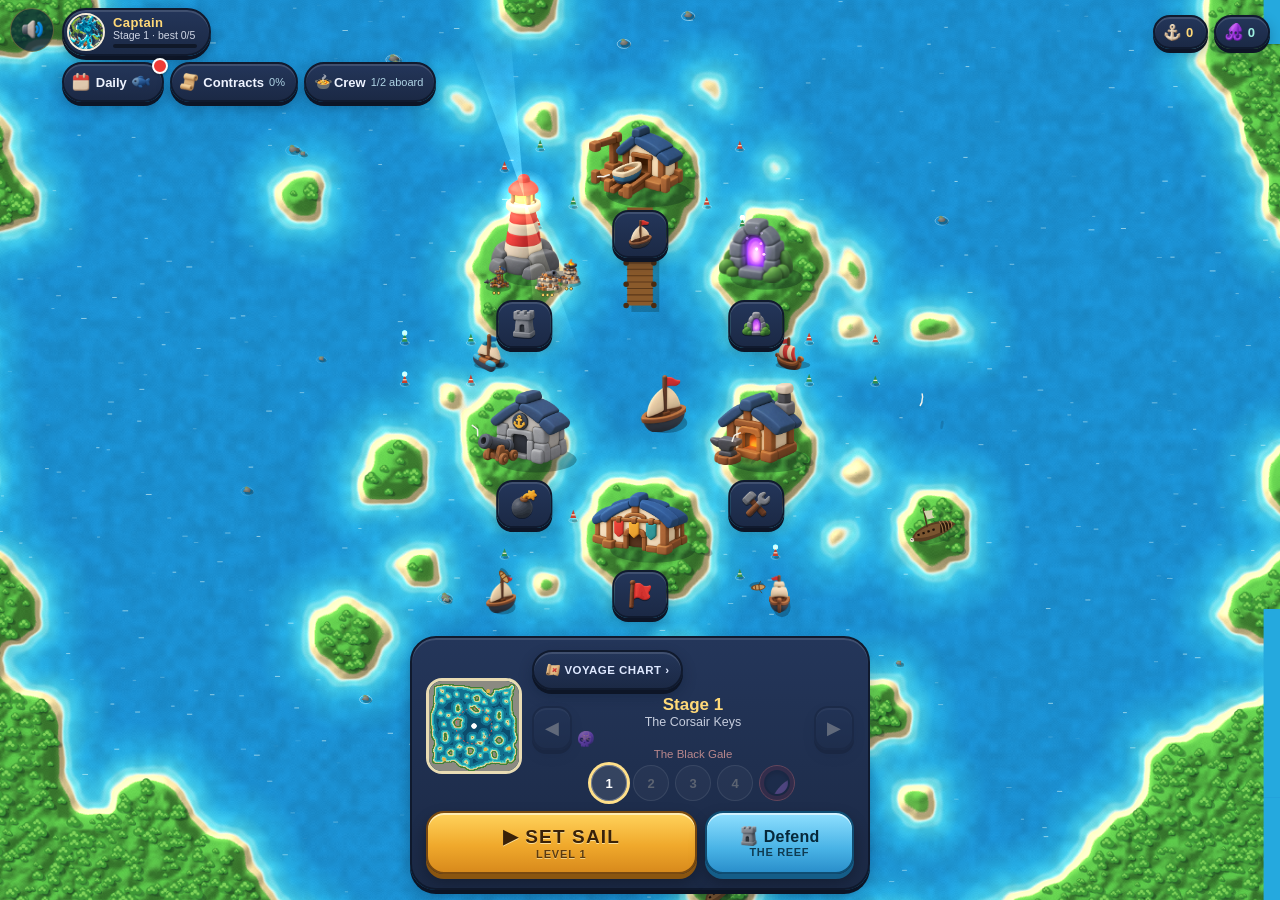
<file: index.html>
<!doctype html>
<html lang="en">
<head>
  <meta charset="utf-8" />
  <meta name="viewport" content="width=device-width, initial-scale=1, maximum-scale=1, user-scalable=no, viewport-fit=cover" />
  <title>The Shattered Reef</title>
  <!-- App icon (2026-09-28): home-screen icon on iOS and Android, tab icon on desktop. -->
  <link rel="icon" type="image/png" sizes="32x32" href="assets/icons/favicon-32.png" />
  <link rel="apple-touch-icon" sizes="180x180" href="assets/icons/apple-touch-icon.png" />
  <link rel="manifest" href="manifest.webmanifest" />
  <meta name="theme-color" content="#0b3a52" />
  <meta name="apple-mobile-web-app-capable" content="yes" />
  <meta name="mobile-web-app-capable" content="yes" />
  <meta name="apple-mobile-web-app-status-bar-style" content="black-translucent" />
  <meta name="apple-mobile-web-app-title" content="Shattered Reef" />
  <link rel="stylesheet" href="src/ui/styles.css" />
</head>
<body>
  <div id="app"></div>
  <script type="module">
    import { startApp } from './src/main.mjs';
    startApp(document.getElementById('app'));
  </script>
</body>
</html>
</file>
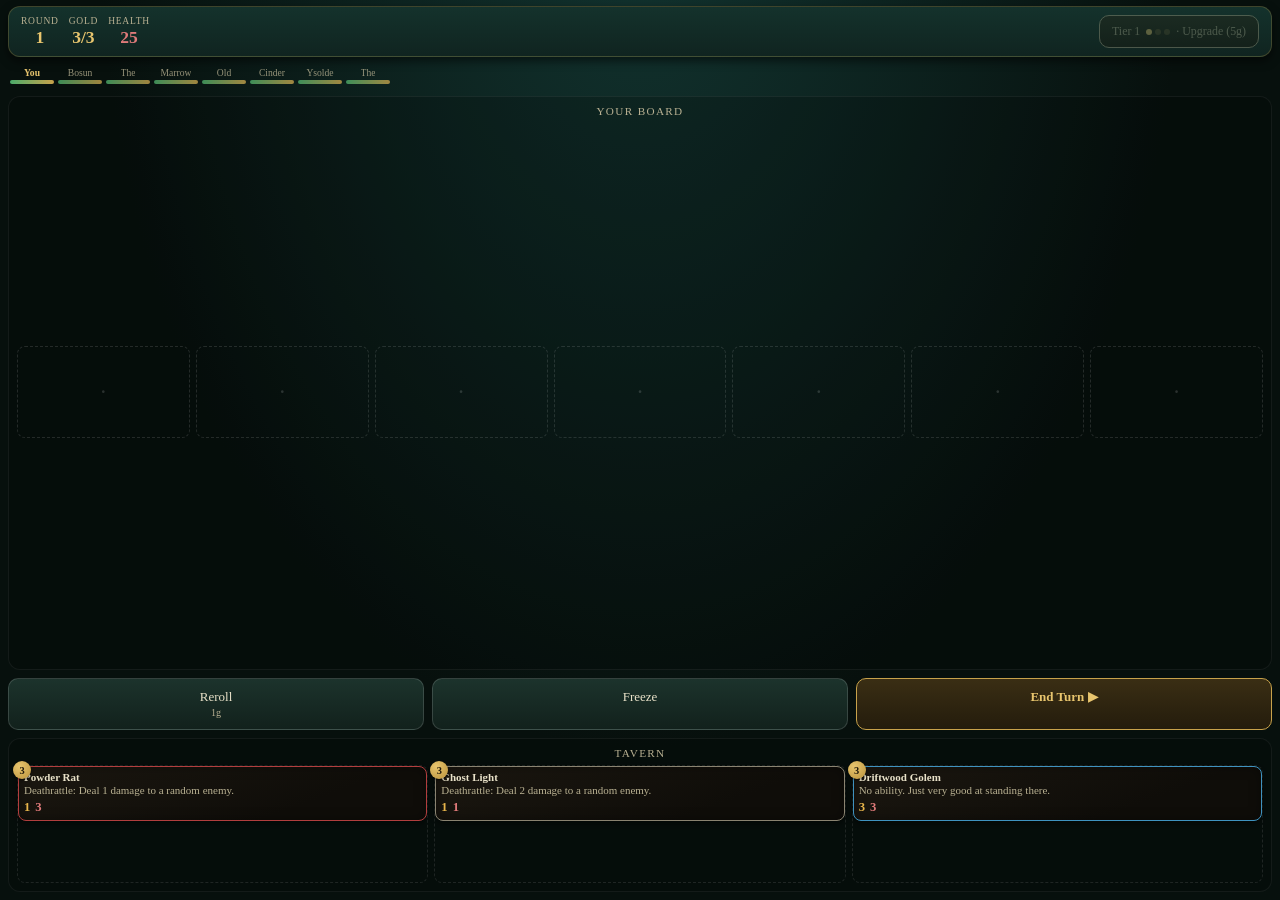
<file: archive/card-game-vertical-slice/index.html>
<!doctype html>
<html lang="en">
<head>
<meta charset="utf-8">
<meta name="viewport" content="width=device-width,initial-scale=1,viewport-fit=cover,user-scalable=no">
<title>The Shattered Reef</title>
<link rel="stylesheet" href="./src/ui/styles.css">
</head>
<body>
<div id="app">
  <div id="boot">THE SHATTERED REEF — loading&hellip;</div>
</div>
<script type="module" src="./src/main.mjs"></script>
</body>
</html>
</file>
<file: src/ui/styles.css>
* {
  box-sizing: border-box; -webkit-tap-highlight-color: transparent;
  /* No text selection, copy callout or magnifier on long presses. */
  -webkit-user-select: none; user-select: none; -webkit-touch-callout: none;
}
.selectable, .selectable * { -webkit-user-select: text; user-select: text; -webkit-touch-callout: default; }
html, body {
  margin: 0;
  padding: 0;
  width: 100%;
  height: 100%;
  height: var(--app-h, 100%);
  overflow: hidden;
  background: #062435;
  overscroll-behavior: none;
  touch-action: none;
  font-family: -apple-system, BlinkMacSystemFont, 'Segoe UI', sans-serif;
}
#app {
  position: fixed;
  inset: 0;
  bottom: auto;
  height: var(--app-h, 100%);
  padding: env(safe-area-inset-top) env(safe-area-inset-right) env(safe-area-inset-bottom) env(safe-area-inset-left);
}

#game-canvas {
  position: absolute;
  inset: 0;
  display: block;
  touch-action: none;
  z-index: 0;
}

#touch-layer {
  position: absolute;
  inset: 0;
  touch-action: none;
  z-index: 1;
}

.joystick-base {
  position: absolute;
  border-radius: 50%;
  background: rgba(255, 255, 255, .08);
  border: 2px solid rgba(255, 255, 255, .25);
  pointer-events: none;
}
.joystick-knob {
  position: absolute;
  top: 50%;
  left: 50%;
  width: 46%;
  height: 46%;
  border-radius: 50%;
  background: rgba(232, 181, 75, .75);
  transform: translate(-50%, -50%);
}

#hud {
  position: absolute;
  top: max(10px, env(safe-area-inset-top));
  left: 0;
  right: 0;
  display: flex;
  flex-direction: column;
  align-items: center;
  gap: 6px;
  pointer-events: none;
  z-index: 2;
}
#hud-status {
  pointer-events: auto;
  background: rgba(6, 36, 53, .75);
  color: #e9ddc4;
  padding: 6px 16px;
  border-radius: 999px;
  font-size: 14px;
  font-weight: 600;
  border: 1px solid rgba(232, 181, 75, .4);
  /* Clear of the mute (left) and pause (right) buttons. */
  max-width: calc(100vw - 128px);
  text-align: center;
}

#mute-button {
  position: absolute;
  top: max(8px, env(safe-area-inset-top));
  left: max(10px, env(safe-area-inset-left));
  pointer-events: auto;
  /* 44px — Apple/Android's own minimum recommended touch target, not the
     34px a purely visual match to the other HUD chips would have used. */
  width: 44px;
  height: 44px;
  border-radius: 50%;
  background: rgba(6, 36, 53, .75);
  border: 1px solid rgba(232, 181, 75, .35);
  color: #e9ddc4;
  font-size: 17px;
  touch-action: manipulation;
  -webkit-user-select: none;
  user-select: none;
  /* Above the Hub/run-summary overlays (z-index 50) so sound can be muted
     from any screen, not just mid-run. */
  z-index: 60;
}
#mute-button:active {
  background: rgba(6, 36, 53, .95);
}

#hull-bar {
  width: 140px;
  height: 10px;
  border-radius: 999px;
  background: rgba(6, 36, 53, .75);
  border: 1px solid rgba(232, 181, 75, .35);
  overflow: hidden;
}
#hull-bar-fill {
  height: 100%;
  width: 100%;
  background: linear-gradient(90deg, #7bbf6a, #c9df6a);
  transition: width .2s ease, background .2s ease;
}
#hull-bar-fill.low {
  background: linear-gradient(90deg, #d9503f, #e07a4b);
}

#hit-flash {
  position: absolute;
  inset: 0;
  background: rgba(217, 80, 63, 0);
  pointer-events: none;
  transition: background .08s ease-out;
  z-index: 4;
}
#hit-flash.show {
  background: rgba(217, 80, 63, .3);
  transition: background 0s;
}

#stat-row {
  display: flex;
  gap: 6px;
  pointer-events: none;
}

#salvage-counter, #reef-indicator, #weather-chip {
  pointer-events: none;
  background: rgba(6, 36, 53, .75);
  color: #e8b54b;
  padding: 4px 14px;
  border-radius: 999px;
  font-size: 12px;
  font-weight: 600;
  border: 1px solid rgba(232, 181, 75, .3);
}
#reef-indicator {
  color: #9fd0e8;
  border-color: rgba(123, 201, 224, .35);
}

#weapon-bar {
  position: absolute;
  left: 0; right: 0;
  bottom: max(10px, env(safe-area-inset-bottom));
  margin: 0 auto;
  pointer-events: auto;
  display: flex;
  gap: 6px;
  box-sizing: border-box;
  width: 100%;
  max-width: 480px;
  padding: 0 max(8px, env(safe-area-inset-left)) 0 max(8px, env(safe-area-inset-right));
  z-index: 5;
}
#weapon-bar { justify-content: center; }
#weapon-bar .weapon-btn {
  flex: 1 1 0;
  min-width: 0;
  max-width: 108px;
  min-height: 58px;
  justify-content: center;
  background: rgba(6, 30, 44, .88);
  box-shadow: 0 3px 10px rgba(0, 0, 0, .35);
}
.weapon-btn[hidden] { display: none; }
.weapon-btn .weapon-icon { font-size: 16px; line-height: 1; }
#weapon-bar .weapon-btn.active { background: linear-gradient(180deg, #ffd35c, #e0a030); color: #241c0c; box-shadow: 0 0 0 2px #fff0b0, 0 3px 10px rgba(0, 0, 0, .35); }
.weapon-btn {
  display: flex;
  flex-direction: column;
  align-items: center;
  gap: 1px;
  min-width: 56px;
  padding: 6px 8px;
  border-radius: 10px;
  background: rgba(6, 36, 53, .8);
  border: 1px solid rgba(232, 181, 75, .3);
  color: #e9ddc4;
  font-size: 10px;
  font-weight: 600;
  touch-action: manipulation;
}
.weapon-btn.active {
  background: linear-gradient(180deg, #ffd35c, #e0a030);
  border-color: #fff0b0;
  color: #241c0c;
}
.weapon-btn .weapon-ammo {
  font-size: 11px;
  opacity: .85;
}
.weapon-btn.suggest {
  border-color: #ffd35c;
  box-shadow: 0 0 0 2px rgba(255, 211, 92, .9), 0 0 14px rgba(255, 211, 92, .7);
  animation: weapon-suggest 0.9s ease-in-out infinite;
}
@keyframes weapon-suggest { 50% { box-shadow: 0 0 0 3px rgba(255, 211, 92, .4), 0 0 4px rgba(255, 211, 92, .2); } }
.weapon-btn.locked {
  opacity: .45;
}
.weapon-btn.locked .weapon-ammo {
  opacity: .7;
}

#pickup-toast {
  position: absolute;
  top: max(64px, calc(env(safe-area-inset-top) + 54px));
  left: 50%;
  transform: translateX(-50%) translateY(-6px);
  background: rgba(232, 181, 75, .92);
  color: #241c0c;
  padding: 6px 16px;
  border-radius: 999px;
  font-size: 13px;
  font-weight: 700;
  white-space: nowrap;
  pointer-events: none;
  opacity: 0;
  transition: opacity .15s ease, transform .15s ease;
  z-index: 3;
}
#pickup-toast.show {
  opacity: 1;
  transform: translateX(-50%) translateY(0);
}
/* Dark variant for multi-colour messages (the faction matchup briefing):
   cyan/red segments are unreadable on the gold pill. */
#pickup-toast.dark {
  background: rgba(7, 19, 28, .94);
  color: #f2e8d0;
  border: 1px solid rgba(95, 242, 214, .35);
  border-radius: 14px;
  font-size: 14px;
  padding: 8px 18px;
  white-space: normal;
  /* An absolute box at left:50% shrink-wraps to HALF the screen, which
     wrapped "Iron Accord" onto two lines; size to content instead. */
  width: max-content;
  max-width: calc(100vw - 32px);
  text-align: center;
  line-height: 1.5;
}
/* One matchup per line — "Blacksail Reavers" is long enough that a single
   nowrap line overflowed a 360px-wide phone. */
#pickup-toast.dark > span { display: block; }
#pickup-toast .m-prey, .hub-matchup .m-prey { color: #5ff2d6; font-weight: 800; }
#pickup-toast .m-pred, .hub-matchup .m-pred { color: #ff6b5b; font-weight: 800; }
.hub-matchup {
  font-size: 11.5px;
  line-height: 1.45;
  margin: 2px 0 1px;
}
.hub-matchup .m-who { color: #b3bdc8; }

#run-summary {
  position: absolute;
  inset: 0;
  display: flex;
  align-items: center;
  justify-content: center;
  background: rgba(6, 36, 53, 0);
  pointer-events: none;
  opacity: 0;
  transition: opacity .2s ease, background .2s ease;
  z-index: 50;
}
#run-summary.show {
  background: rgba(6, 36, 53, .82);
  pointer-events: auto;
  opacity: 1;
}
#run-summary-card {
  width: min(320px, 84vw);
  background: rgba(11, 58, 82, .95);
  border: 1px solid rgba(232, 181, 75, .4);
  border-radius: 16px;
  padding: 24px 22px;
  text-align: center;
  color: #e9ddc4;
}
#run-summary-title {
  margin: 0 0 14px;
  font-size: 20px;
  color: #e8b54b;
}
#run-summary-body p {
  margin: 6px 0;
  font-size: 14px;
}
#run-summary-body p.lost {
  color: #e07a4b;
}
#run-summary-btn {
  margin-top: 18px;
  padding: 10px 22px;
  border-radius: 999px;
  border: 1px solid rgba(232, 181, 75, .5);
  background: rgba(232, 181, 75, .25);
  color: #e9ddc4;
  font-size: 14px;
  font-weight: 700;
  touch-action: manipulation;
}
#run-summary-btn:active {
  background: rgba(232, 181, 75, .5);
}
#run-summary-btn.secondary {
  margin-top: 10px; background: transparent; border-color: rgba(233, 221, 196, .3);
  font-size: 13px; font-weight: 600; opacity: .85; min-height: 44px;
}
#run-summary-retry {
  display: block; width: 100%; margin-top: 16px; min-height: 52px;
  border-radius: 14px; border: 2px solid #fff0b0;
  background: linear-gradient(180deg, #ffd35c 0%, #f0a92c 55%, #d88a1c 100%);
  color: #3a2208; font-size: 17px; font-weight: 900; letter-spacing: .04em;
  box-shadow: 0 4px 0 #8f5510, 0 6px 16px rgba(0, 0, 0, .4);
  touch-action: manipulation;
}
#run-summary-retry[hidden] { display: none; }
#run-summary-retry:active { transform: translateY(3px); box-shadow: 0 1px 0 #8f5510; }

/* ------------------------------------------------------------------------
   The harbour base (2026-09-28). The canvas draws the island scene; this
   overlay is transparent and only its controls take touches.
   ------------------------------------------------------------------------ */
#captains-hub {
  position: absolute;
  inset: 0;
  pointer-events: none;
  opacity: 0;
  visibility: hidden;
  transition: opacity .25s ease;
  z-index: 50;
  color: #f3e7c9;
}
#captains-hub.show { opacity: 1; visibility: visible; }
#captains-hub.show > * { pointer-events: auto; }
#base-scene-hit { position: absolute; inset: 0; }
/* The harbour replaces the voyage screen: hide the in-run HUD under it. */
body.in-hub #hud, body.in-hub #weapon-bar,
body.in-hub #pickup-toast, body.in-hub #hit-flash { visibility: hidden; }

#base-topbar {
  position: absolute;
  top: max(8px, env(safe-area-inset-top));
  left: calc(max(10px, env(safe-area-inset-left)) + 52px);
  right: max(10px, env(safe-area-inset-right));
  display: flex; align-items: center; justify-content: space-between; gap: 8px;
}
#captain-chip {
  display: flex; align-items: center; gap: 8px;
  min-height: 44px; padding: 3px 12px 3px 3px; margin: 0;
  border-radius: 999px;
  background: linear-gradient(180deg, rgba(20, 52, 74, .92), rgba(9, 30, 46, .92));
  border: 1.5px solid rgba(232, 181, 75, .7);
  box-shadow: 0 3px 10px rgba(0, 0, 0, .35);
  color: inherit; text-align: left; touch-action: manipulation;
}
#captain-chip img { width: 38px; height: 38px; border-radius: 50%; border: 2px solid #e8b54b; }
.cc-text { display: flex; flex-direction: column; line-height: 1.1; }
.cc-text b { font-size: 13px; color: #ffd978; letter-spacing: .03em; }
.cc-text small { font-size: 10.5px; opacity: .85; }
.cc-bar { display: block; width: 84px; height: 4px; margin-top: 3px; border-radius: 3px; background: rgba(0, 0, 0, .45); overflow: hidden; }
#cc-bar-fill { display: block; height: 100%; width: 0; background: linear-gradient(90deg, #e8b54b, #ffe28a); }

.currency-pills { display: flex; gap: 6px; }
.pill {
  display: inline-flex; align-items: center; gap: 5px;
  padding: 5px 11px 5px 7px; border-radius: 999px;
  background: rgba(9, 30, 46, .88);
  border: 1px solid rgba(232, 181, 75, .45);
  box-shadow: 0 2px 8px rgba(0, 0, 0, .3);
  font-size: 13px; white-space: nowrap;
}
.pill i { font-style: normal; font-size: 14px; }
.pill b { font-variant-numeric: tabular-nums; }
.pill-salvage b { color: #ffd978; }
.pill-scales b { color: #9ff0e0; }
.currency-pills.small .pill { padding: 3px 8px 3px 5px; font-size: 12px; }

/* Building labels, placed by main.mjs under each building. */
#base-chips { position: absolute; inset: 0; pointer-events: none !important; }
.base-chip {
  position: absolute;
  transform: translate(-50%, 0);
  display: flex; align-items: center; gap: 6px;
  min-height: 44px; padding: 4px 12px 4px 6px; margin: 0;
  border-radius: 12px;
  background: linear-gradient(180deg, rgba(58, 36, 18, .94), rgba(34, 21, 11, .94));
  border: 1.5px solid #c99a45;
  box-shadow: 0 3px 8px rgba(0, 0, 0, .45), inset 0 1px 0 rgba(255, 220, 150, .25);
  color: #f6e6c2; text-align: left; white-space: nowrap;
  pointer-events: auto; touch-action: manipulation;
  transition: transform .12s ease;
}
.base-chip:active { transform: translate(-50%, 0) scale(.94); }
.bc-icon { font-size: 18px; line-height: 1; }
.bc-text { display: flex; flex-direction: column; line-height: 1.1; }
.bc-text b { font-size: 12.5px; color: #ffd978; }
.bc-text small { font-size: 10px; opacity: .8; }
.bc-badge {
  position: absolute; top: -7px; right: -7px;
  width: 20px; height: 20px; border-radius: 50%;
  display: grid; place-items: center;
  background: #e8453c; color: #fff; font-size: 12px; font-weight: 800;
  border: 2px solid #fff3d6;
  animation: bc-pulse 1.6s ease-in-out infinite;
}
.bc-badge[hidden] { display: none; }
@keyframes bc-pulse { 50% { transform: scale(1.15); } }

#base-chips.compact .base-chip { padding: 4px 10px 4px 6px; gap: 4px; }
#base-chips.compact .bc-text small { display: none; }
#base-chips.compact .bc-icon { font-size: 16px; }
#base-chips.compact .bc-text b { font-size: 12px; }

/* Voyage card: bottom sheet in portrait, right-hand card in landscape. */
#voyage-card {
  position: absolute;
  left: max(10px, env(safe-area-inset-left));
  right: max(10px, env(safe-area-inset-right));
  bottom: max(10px, env(safe-area-inset-bottom));
  max-width: 460px; margin: 0 auto;
  padding: 10px 12px 12px;
  border-radius: 18px;
  background: linear-gradient(180deg, rgba(16, 48, 70, .95), rgba(7, 26, 40, .97));
  border: 1.5px solid rgba(232, 181, 75, .65);
  box-shadow: 0 6px 24px rgba(0, 0, 0, .5);
}
.vc-head { display: flex; gap: 10px; align-items: center; }
#voyage-map {
  width: 96px; height: 96px; flex-shrink: 0;
  border-radius: 12px; border: 2px solid rgba(232, 181, 75, .55);
  background: #0c4a66;
}
.vc-info { flex: 1; min-width: 0; }
.vc-kicker { font-size: 11px; text-transform: uppercase; letter-spacing: .08em; color: #9fd0e8; margin-bottom: 2px; }
.vc-pips { display: flex; gap: 5px; justify-content: center; margin-top: 4px; }
.vc-pips span {
  width: 22px; height: 22px; border-radius: 50%;
  display: grid; place-items: center; font-size: 11px; font-weight: 700;
  background: rgba(255, 255, 255, .1); border: 1px solid rgba(255, 255, 255, .25);
}
.vc-pips .boss { background: rgba(160, 40, 60, .55); border-color: #ff7a7a; font-size: 12px; }
#hub-set-sail {
  display: block; width: 100%;
  margin: 10px 0 0; min-height: 52px; padding: 12px 20px;
  border-radius: 14px;
  border: 2px solid #fff0b0;
  background: linear-gradient(180deg, #ffd35c 0%, #f0a92c 55%, #d88a1c 100%);
  color: #3a2208; font-size: 19px; font-weight: 900; letter-spacing: .06em;
  text-transform: uppercase;
  text-shadow: 0 1px 0 rgba(255, 245, 200, .7);
  box-shadow: 0 4px 0 #8f5510, 0 6px 16px rgba(0, 0, 0, .4);
  touch-action: manipulation;
}
#hub-set-sail:active { transform: translateY(3px); box-shadow: 0 1px 0 #8f5510, 0 3px 8px rgba(0, 0, 0, .4); }

/* A building's screen: full-screen sheet over the harbour. */
#base-panel {
  position: absolute; inset: 0;
  display: flex; align-items: center; justify-content: center;
  background: rgba(3, 18, 28, .6);
  z-index: 2;
}
#base-panel[hidden] { display: none; }
#base-panel-card {
  width: min(460px, calc(100vw - 20px));
  max-height: calc(100vh - 2 * (max(8px, env(safe-area-inset-top)) + 52px));
  max-height: calc(100dvh - 2 * (max(8px, env(safe-area-inset-top)) + 52px));
  display: flex; flex-direction: column;
  border-radius: 18px;
  background: linear-gradient(180deg, rgba(16, 52, 76, .98), rgba(8, 30, 46, .98));
  border: 1.5px solid rgba(232, 181, 75, .6);
  box-shadow: 0 10px 40px rgba(0, 0, 0, .6);
  overflow: hidden;
}
.bp-head {
  display: flex; align-items: center; gap: 10px;
  padding: 10px 12px;
  background: linear-gradient(180deg, rgba(58, 36, 18, .95), rgba(40, 25, 13, .95));
  border-bottom: 1.5px solid #c99a45;
}
#base-panel-back {
  width: 44px; height: 44px; flex-shrink: 0; margin: 0; padding: 0;
  border-radius: 12px; font-size: 20px;
  border: 1px solid rgba(232, 181, 75, .6);
  background: rgba(232, 181, 75, .2); color: #f6e6c2;
  touch-action: manipulation;
}
.bp-titles { flex: 1; min-width: 0; }
.bp-titles h1 { margin: 0; font-size: 18px; color: #ffd978; }
.bp-titles p { margin: 1px 0 0; font-size: 11.5px; opacity: .8; }
.bp-body { overflow-y: auto; padding: 4px 14px 16px; -webkit-overflow-scrolling: touch; }

.hub-section { margin-top: 12px; text-align: left; }
.hub-section[hidden] { display: none; }
.hub-section-note { margin: 0 0 8px; font-size: 11.5px; color: #9fd0e8; line-height: 1.35; }
.hub-list { display: flex; flex-direction: column; gap: 8px; }
.hub-item {
  display: flex; align-items: center; gap: 10px;
  background: rgba(6, 36, 53, .6);
  border: 1px solid rgba(232, 181, 75, .22);
  border-radius: 12px;
  padding: 9px 10px;
}
.hub-item-info { flex: 1; display: flex; flex-direction: column; gap: 2px; min-width: 0; }
.hub-item-name { font-size: 13.5px; font-weight: 700; }
.hub-item-desc { font-size: 11.5px; color: #cbbfa2; line-height: 1.3; }
.hub-item-btn {
  flex-shrink: 0; min-height: 44px; padding: 10px 14px;
  border-radius: 999px;
  border: 1px solid rgba(232, 181, 75, .6);
  background: rgba(232, 181, 75, .28);
  color: #f6e6c2; font-size: 11.5px; font-weight: 700; white-space: nowrap;
  touch-action: manipulation;
}
.hub-item-btn:active:not(:disabled) { background: rgba(232, 181, 75, .55); }
.hub-item-btn:disabled { opacity: .4; }

.log-grid { display: flex; flex-direction: column; gap: 1px; border-radius: 12px; overflow: hidden; }
.log-row {
  display: flex; justify-content: space-between; gap: 12px;
  padding: 10px 12px; font-size: 13px;
  background: rgba(6, 36, 53, .6);
}
.log-row:nth-child(odd) { background: rgba(6, 36, 53, .85); }
.log-row span { opacity: .85; }
.log-row b { color: #ffd978; text-align: right; }

/* ------------------------------------------------------------------------
   Short landscape phones (2026-09-28). Keep this query in sync with
   LANDSCAPE_QUERY in main.mjs, which reserves the matching camera inset.
   Portrait stacked the whole HUD in a 133px top band — over a third of a
   375px-tall landscape screen. Here: one compact top row, and the weapon
   bar becomes a 2-column grid in the bottom-right corner (the right-thumb
   zone), so the playfield keeps nearly its full height. Firing is
   automatic (2026-09-29), so there's no fire button to share the corner.
   ------------------------------------------------------------------------ */
@media (orientation: landscape) and (max-height: 540px) {
  #hud {
    flex-direction: row;
    justify-content: center;
    align-items: center;
    flex-wrap: nowrap;
    top: max(8px, env(safe-area-inset-top));
    padding: 0 calc(max(10px, env(safe-area-inset-left)) + 52px);
    gap: 8px;
  }
  #hud-status {
    font-size: 12px;
    padding: 5px 12px;
    white-space: nowrap;
    overflow: hidden;
    text-overflow: ellipsis;
    max-width: 38vw;
  }
  #hull-bar { width: 110px; flex-shrink: 0; }
  #upgrade-strip { flex-wrap: nowrap; flex-shrink: 0; }
  #stat-row { flex-shrink: 0; }
  #salvage-counter, #reef-indicator, #weather-chip { padding: 4px 10px; font-size: 11px; }

  #weapon-bar {
    width: auto;
    max-width: none;
    padding: 0;
    position: fixed;
    right: max(12px, env(safe-area-inset-right));
    left: auto;
    bottom: max(12px, env(safe-area-inset-bottom));
    display: grid;
    grid-template-columns: repeat(2, 60px);
    gap: 6px;
    margin: 0;
  }
  /* Same left-to-right order as portrait (muscle memory carries over); the
     odd fifth button sits in the right column, nearest the thumb. */
  #weapon-bar .weapon-btn:nth-child(5) { grid-column: 2; }
  #weapon-bar .weapon-btn {
    min-width: 0;
    min-height: 48px;
    padding: 4px 4px;
    font-size: 9.5px;
    line-height: 1.15;
    justify-content: center;
  }

  #voyage-card {
    left: auto; right: max(10px, env(safe-area-inset-right));
    top: calc(max(8px, env(safe-area-inset-top)) + 54px);
    bottom: auto; width: 250px; margin: 0;
  }
  .vc-head { flex-direction: column; }
  #voyage-map { width: 84px; height: 84px; }
  .vc-info { width: 100%; }
  #hub-set-sail { font-size: 17px; min-height: 48px; }
  /* Compact building labels: the scene is drawn small in landscape. */
  .base-chip { padding: 4px 10px 4px 6px; gap: 4px; }
  .bc-text small { display: none; }
  .bc-icon { font-size: 16px; }
  #base-panel-card { width: min(640px, calc(100vw - 2 * (max(10px, env(safe-area-inset-left)) + 52px))); max-height: 92vh; max-height: 92dvh; }

  #run-summary-card { max-height: 92vh; overflow-y: auto; }
}

/* Seeded levels (2026-09-28): each reef's code on the run summary. */
#run-summary-body .level-codes { font-size: 13px; opacity: 0.85; }
#run-summary-body .level-codes code {
  font-family: ui-monospace, SFMono-Regular, Menlo, monospace;
  background: rgba(0, 0, 0, 0.3); border-radius: 6px; padding: 2px 6px; margin: 2px;
  display: inline-block; user-select: all; -webkit-user-select: all;
}

/* Stage picker in the Hub's sticky footer (2026-09-28). */
#hub-stage-picker {
  display: flex; align-items: center; gap: 6px; margin: 0;
}
#hub-stage-picker button {
  min-width: 44px; min-height: 44px; margin: 0; padding: 0;
  border-radius: 12px; font-size: 18px;
  border: 1px solid rgba(232, 181, 75, .5);
  background: rgba(232, 181, 75, .25);
  color: #e9ddc4;
  touch-action: manipulation;
}
#hub-stage-picker button:disabled { opacity: 0.3; }
#stage-label { flex: 1; text-align: center; line-height: 1.25; }
#stage-label strong { display: block; font-size: 17px; color: #ffd978; }
#stage-label span { font-size: 12.5px; opacity: 0.8; }

/* Short portrait phones (Safari with its bars): a slimmer voyage card
   leaves the harbour more room. */
@media (orientation: portrait) and (max-height: 700px) {
  #voyage-card { padding: 8px 10px 10px; }
  #voyage-map { width: 68px; height: 68px; }
  #stage-label strong { font-size: 15px; }
  #stage-label span { font-size: 11px; }
  .vc-pips span { width: 18px; height: 18px; font-size: 10px; }
  #hub-set-sail { min-height: 46px; margin-top: 8px; font-size: 17px; }
}


/* Upgrade cards (2026-09-29): pick one after each level. */
#upgrade-pick {
  position: absolute; inset: 0; z-index: 55;
  display: flex; align-items: center; justify-content: center;
  background: rgba(3, 18, 28, .72);
  padding: max(12px, env(safe-area-inset-top)) 12px max(12px, env(safe-area-inset-bottom));
}
#upgrade-pick[hidden] { display: none; }
.up-wrap { width: min(420px, 100%); text-align: center; color: #f3e7c9; }
.up-wrap h2 { margin: 0; font-size: 20px; color: #ffd978; }
.up-sub { margin: 4px 0 12px; font-size: 12.5px; opacity: .85; }
#up-cards { display: flex; flex-direction: column; gap: 10px; }
.up-card {
  display: flex; align-items: center; gap: 12px; text-align: left;
  min-height: 72px; padding: 10px 14px; margin: 0;
  border-radius: 16px; border: 2px solid #c99a45;
  background: linear-gradient(180deg, rgba(58, 36, 18, .97), rgba(30, 19, 10, .97));
  box-shadow: 0 5px 16px rgba(0, 0, 0, .45), inset 0 1px 0 rgba(255, 220, 150, .25);
  color: #f6e6c2; touch-action: manipulation;
  animation: up-in .35s cubic-bezier(.2, 1.4, .4, 1) both;
}
/* Reroll / banish (2026-10-22). */
.up-tools { display: flex; gap: 10px; justify-content: center; margin-top: 12px; }
.up-tools button {
  min-height: 44px; min-width: 120px; padding: 8px 14px; border-radius: 14px;
  border: 2px solid #c99a45; background: rgba(30, 19, 10, .92); color: #f6e6c2;
  font: inherit; font-weight: 700; touch-action: manipulation;
}
.up-tools button:disabled { opacity: .4; }
.up-tools .up-banish.on { border-color: #ff6b5b; color: #ffb0a6; }
.up-hint { margin: 8px 0 0; color: #ffb0a6; font-size: 13px; }
#upgrade-overlay.banishing .up-card, .banishing .up-card { border-color: #ff6b5b; box-shadow: 0 0 0 2px rgba(255, 107, 91, .35), 0 5px 16px rgba(0, 0, 0, .45); }
.up-card:nth-child(2) { animation-delay: .07s; }
.up-card:nth-child(3) { animation-delay: .14s; }
.up-card:active { transform: scale(.97); border-color: #ffd35c; }
@keyframes up-in { from { opacity: 0; transform: translateY(18px) scale(.94); } to { opacity: 1; transform: none; } }
.up-icon { font-size: 30px; width: 44px; text-align: center; flex-shrink: 0; }
.up-text { flex: 1; min-width: 0; }
.up-text b { display: block; font-size: 16px; color: #ffd978; }
.up-text span { font-size: 12.5px; opacity: .9; }
.up-lv { font-size: 11px; font-weight: 700; color: #9fd0e8; flex-shrink: 0; }
@media (orientation: landscape) and (max-height: 540px) {
  .up-wrap { width: min(760px, 100%); }
  #up-cards { flex-direction: row; }
  .up-card { flex: 1; flex-direction: column; text-align: center; min-height: 150px; justify-content: center; }
  .up-text b { font-size: 15px; }
}
#upgrade-strip { display: flex; gap: 4px; flex-wrap: wrap; justify-content: center; pointer-events: none; }
#upgrade-strip span {
  font-size: 11px; padding: 1px 6px; border-radius: 999px;
  background: rgba(6, 36, 53, .75); border: 1px solid rgba(232, 181, 75, .3); color: #f3e7c9;
}

.hull-preview { width: 56px; height: 56px; flex-shrink: 0; border-radius: 50%; border: 2px solid rgba(232, 181, 75, .5); }
.hull-stats { font-size: 11px; color: #9fd0e8; margin-top: 2px; }
.hull-stats b { color: #ffd978; font-weight: 700; }

/* ------------------------------------------------------------------------
   Voyage chart (2026-09-29): slides in from the right of the harbour.
   ------------------------------------------------------------------------ */
#world-map {
  position: absolute; inset: 0; z-index: 56;
  display: flex; flex-direction: column;
  background:
    radial-gradient(ellipse at 30% 20%, rgba(80, 200, 220, .18), transparent 60%),
    radial-gradient(ellipse at 80% 70%, rgba(20, 90, 130, .35), transparent 55%),
    linear-gradient(180deg, #0c4a6a 0%, #0f5f82 45%, #0b4461 100%);
  transform: translateX(100%);
  transition: transform .38s cubic-bezier(.3, .8, .3, 1);
  visibility: hidden;
  color: #f3e7c9;
}
#world-map.open { transform: none; visibility: visible; }
.wm-top {
  display: flex; align-items: center; gap: 10px;
  padding: max(8px, env(safe-area-inset-top)) max(12px, env(safe-area-inset-right)) 8px calc(max(10px, env(safe-area-inset-left)) + 52px);
  background: linear-gradient(180deg, rgba(40, 25, 13, .96), rgba(40, 25, 13, .85));
  border-bottom: 1.5px solid #c99a45;
  box-shadow: 0 3px 12px rgba(0, 0, 0, .35);
  z-index: 2;
}
.wm-back {
  min-height: 44px; padding: 0 14px; margin: 0; border-radius: 12px; flex-shrink: 0;
  border: 1px solid rgba(232, 181, 75, .6); background: rgba(232, 181, 75, .2);
  color: #f6e6c2; font-size: 14px; font-weight: 700; touch-action: manipulation;
}
.wm-title { display: flex; flex-direction: column; min-width: 0; }
.wm-title b { font-size: 18px; color: #ffd978; font-family: Georgia, 'Times New Roman', serif; letter-spacing: .02em; }
.wm-title small { font-size: 11.5px; opacity: .8; }
.wm-scroll { flex: 1; overflow-y: auto; overflow-x: hidden; -webkit-overflow-scrolling: touch; overscroll-behavior: contain; }
.wm-sea {
  position: relative; width: 100%;
  /* Chart wave marks */
  background-image: url("data:image/svg+xml,%3Csvg xmlns='http://www.w3.org/2000/svg' width='90' height='60'%3E%3Cpath d='M8 20 q6 -5 12 0 t12 0' fill='none' stroke='rgba(210,245,255,0.14)' stroke-width='1.4'/%3E%3Cpath d='M52 46 q6 -5 12 0 t12 0' fill='none' stroke='rgba(210,245,255,0.1)' stroke-width='1.4'/%3E%3C/svg%3E");
}
.wm-route { position: absolute; left: 0; top: 0; pointer-events: none; }
.wm-route-done { fill: none; stroke: #ffd35c; stroke-width: 5; stroke-linecap: round; filter: drop-shadow(0 0 4px rgba(255, 211, 92, .6)); }
.wm-route-next { fill: none; stroke: rgba(255, 245, 225, .55); stroke-width: 3; stroke-dasharray: 2 10; stroke-linecap: round; }
.wm-compass { position: absolute; left: 14px; bottom: 30px; width: 90px; height: 90px; opacity: .9; pointer-events: none; }
.wm-node {
  position: absolute; transform: translate(-50%, -62%);
  display: flex; flex-direction: column; align-items: center;
  margin: 0; padding: 0; border: 0; background: none; color: inherit;
  touch-action: manipulation; cursor: pointer;
}
.wm-node canvas { width: 150px; height: 112px; transition: transform .15s ease; }
.wm-node:active canvas { transform: scale(.95); }
.wm-node.current canvas { animation: wm-bob 2.4s ease-in-out infinite; filter: drop-shadow(0 0 10px rgba(255, 220, 120, .55)); }
@keyframes wm-bob { 50% { transform: translateY(-4px); } }
.wm-label {
  display: flex; flex-direction: column; align-items: center; margin-top: -8px;
  padding: 4px 14px 5px; border-radius: 10px;
  background: linear-gradient(180deg, rgba(58, 36, 18, .95), rgba(34, 21, 11, .95));
  border: 1.5px solid #c99a45; box-shadow: 0 3px 8px rgba(0, 0, 0, .4);
  white-space: nowrap;
}
.wm-label small { font-size: 10.5px; color: #9fd0e8; font-weight: 700; letter-spacing: .04em; }
.wm-label b { font-size: 13.5px; color: #ffd978; font-family: Georgia, 'Times New Roman', serif; }
.wm-node.locked .wm-label { opacity: .7; border-color: rgba(201, 154, 69, .45); }
.wm-node.locked .wm-label b { color: #c9c3b3; }
.wm-node.cleared .wm-label { border-color: #ffd35c; }
.wm-ship { position: absolute; width: 48px; height: 48px; pointer-events: none; animation: wm-bob 2s ease-in-out infinite; }
.wm-ship canvas { width: 48px; height: 48px; }
.wm-sheet {
  position: absolute; inset: 0; z-index: 3;
  display: flex; align-items: flex-end; justify-content: center;
  background: rgba(3, 18, 28, .55);
  padding: 0 10px max(10px, env(safe-area-inset-bottom));
}
.wm-sheet[hidden] { display: none; }
.wm-sheet-card {
  position: relative; width: min(440px, 100%); text-align: center;
  padding: 10px 16px 16px; border-radius: 20px;
  background: linear-gradient(180deg, rgba(16, 52, 76, .98), rgba(8, 30, 46, .98));
  border: 1.5px solid rgba(232, 181, 75, .65); box-shadow: 0 -6px 30px rgba(0, 0, 0, .5);
  animation: up-in .3s cubic-bezier(.2, 1.3, .4, 1) both;
}
.wm-sheet-close {
  position: absolute; right: 8px; top: 8px; width: 44px; height: 44px; margin: 0;
  border-radius: 12px; border: 1px solid rgba(232, 181, 75, .4); background: rgba(0, 0, 0, .2); color: #f6e6c2; font-size: 16px;
}
.wm-sheet-island { width: 200px; height: 150px; }
.wm-sheet-kicker { font-size: 11.5px; letter-spacing: .06em; text-transform: uppercase; color: #9fd0e8; }
.wm-sheet-name { margin: 2px 0 4px; font-size: 24px; color: #ffd978; font-family: Georgia, 'Times New Roman', serif; }
.wm-sheet-blurb { margin: 0 0 4px; font-size: 13px; opacity: .9; }
.wm-sheet-boss { margin: 0 0 12px; font-size: 13px; color: #ff9d8f; font-weight: 700; }
.wm-sheet-sail {
  display: block; width: 100%; min-height: 52px; margin: 0;
  border-radius: 14px; border: 2px solid #fff0b0;
  background: linear-gradient(180deg, #ffd35c 0%, #f0a92c 55%, #d88a1c 100%);
  color: #3a2208; font-size: 18px; font-weight: 900; letter-spacing: .05em; text-transform: uppercase;
  box-shadow: 0 4px 0 #8f5510, 0 6px 16px rgba(0, 0, 0, .4); touch-action: manipulation;
}
.wm-sheet-sail:disabled { filter: grayscale(.8); opacity: .6; font-size: 14px; text-transform: none; }
@media (orientation: landscape) and (max-height: 540px) {
  .wm-sheet { align-items: center; justify-content: flex-end; padding-right: max(12px, env(safe-area-inset-right)); }
  .wm-sheet-card { width: 320px; }
  .wm-sheet-island { width: 150px; height: 112px; }
}
/* Harbour's way onto the chart */
.vc-chart-btn {
  display: inline-flex; align-items: center; gap: 4px;
  margin: 0 0 4px; padding: 4px 12px; min-height: 40px; border-radius: 999px;
  border: 1px solid rgba(123, 201, 224, .5); background: rgba(123, 201, 224, .14);
  color: #bfe6f5; font-size: 11.5px; font-weight: 700; letter-spacing: .04em; text-transform: uppercase;
  touch-action: manipulation;
}

/* Opening sequence (2026-09-29) */
#intro { position: absolute; inset: 0; z-index: 80; background: #081426; touch-action: manipulation; transition: opacity .1s linear; }
#intro canvas { display: block; }
.intro-skip {
  position: absolute; right: max(14px, env(safe-area-inset-right)); bottom: max(14px, env(safe-area-inset-bottom));
  font-size: 12px; color: rgba(246, 230, 194, .7); opacity: 0; transition: opacity .6s; pointer-events: none;
}
.intro-skip.show { opacity: 1; }

/* Armaments (2026-09-29): treasure-chest weapons. */
.up-card.arm { border-color: #7fd8e8; background: linear-gradient(180deg, rgba(14, 52, 70, .97), rgba(8, 28, 40, .97)); }
.up-card.arm .up-text b { color: #bff3ff; }
.up-card.arm .up-lv { color: #ffd978; }
.up-kind { display: block; font-size: 10px; letter-spacing: .12em; text-transform: uppercase; opacity: .7; }
#upgrade-strip span.arm { border-color: rgba(127, 216, 232, .6); background: rgba(8, 44, 60, .85); }

/* Weather (2026-09-29): the active event's chip in the HUD. */
#weather-chip { color: #cfe8ff; border-color: rgba(160, 200, 255, .45) !important; }
#weather-chip[hidden] { display: none; }

/* ------------------------------------------------------------------------
   Pause, resume countdown, confirm dialog, Continue (2026-09-29).
   ------------------------------------------------------------------------ */
#pause-button {
  position: absolute;
  top: max(8px, env(safe-area-inset-top));
  right: max(10px, env(safe-area-inset-right));
  width: 44px; height: 44px; border-radius: 50%;
  background: rgba(6, 36, 53, .75);
  border: 1px solid rgba(232, 181, 75, .35);
  color: #e9ddc4; font-size: 14px; font-weight: 900; letter-spacing: -1px;
  touch-action: manipulation; z-index: 20; pointer-events: auto;
}
#pause-button[hidden], body.in-hub #pause-button { display: none; }
#pause-button:active { background: rgba(6, 36, 53, .95); }
#pause-menu, #confirm-dialog {
  position: absolute; inset: 0; z-index: 55;
  display: flex; align-items: center; justify-content: center;
  background: rgba(3, 18, 28, .72);
  -webkit-backdrop-filter: blur(3px); backdrop-filter: blur(3px);
}
#confirm-dialog { z-index: 70; }
#pause-menu[hidden], #confirm-dialog[hidden] { display: none; }
.pm-card, .cd-card {
  width: min(330px, calc(100vw - 32px));
  max-height: calc(100% - 40px); overflow-y: auto;
  background: linear-gradient(180deg, rgba(16, 52, 76, .98), rgba(8, 30, 46, .98));
  border: 1px solid rgba(232, 181, 75, .45); border-radius: 18px;
  padding: 22px 20px 18px; text-align: center; color: #e9ddc4;
  box-shadow: 0 12px 40px rgba(0, 0, 0, .5);
}
.pm-card h1 { margin: 0; font-size: 24px; color: #e8b54b; letter-spacing: .04em; }
#pm-where { margin: 4px 0 12px; font-size: 13px; opacity: .85; }
#pm-kit { display: flex; flex-wrap: wrap; gap: 6px; justify-content: center; margin-bottom: 14px; }
#pm-kit[hidden] { display: none; }
#pm-kit span { font-size: 12px; padding: 3px 8px; border-radius: 999px; background: rgba(233, 221, 196, .1); border: 1px solid rgba(233, 221, 196, .18); }
.pm-primary {
  display: block; width: 100%; min-height: 52px; margin-top: 4px;
  border-radius: 14px; border: 2px solid #fff0b0;
  background: linear-gradient(180deg, #ffd35c 0%, #f0a92c 55%, #d88a1c 100%);
  color: #3a2208; font-size: 18px; font-weight: 900; letter-spacing: .04em;
  box-shadow: 0 4px 0 #8f5510, 0 6px 16px rgba(0, 0, 0, .4);
  touch-action: manipulation;
}
.pm-primary:active { transform: translateY(3px); box-shadow: 0 1px 0 #8f5510; }
.pm-btn {
  display: block; width: 100%; min-height: 46px; margin-top: 10px;
  border-radius: 12px; border: 1px solid rgba(232, 181, 75, .45);
  background: rgba(232, 181, 75, .14); color: #e9ddc4;
  font-size: 15px; font-weight: 700; touch-action: manipulation;
}
.pm-btn:active { background: rgba(232, 181, 75, .32); }
.pm-danger { border-color: rgba(224, 122, 75, .5); background: transparent; color: #f0a58a; font-weight: 600; font-size: 14px; }
.pm-note { margin: 6px 0 0; font-size: 11.5px; opacity: .7; }
.cd-card p { margin: 0 0 16px; font-size: 15px; line-height: 1.4; }
.cd-row { display: flex; gap: 10px; }
.cd-row > * { flex: 1; margin-top: 0; }
.cd-row .pm-primary { font-size: 15px; min-height: 46px; }
#resume-countdown {
  position: absolute; left: 50%; top: 42%; transform: translate(-50%, -50%);
  z-index: 30; pointer-events: none;
  font-size: 72px; font-weight: 900; color: #ffe07a;
  text-shadow: 0 3px 0 #7a4a10, 0 0 24px rgba(0, 0, 0, .6);
}
#resume-countdown[hidden] { display: none; }
#hub-continue {
  display: block; width: 100%;
  margin: 10px 0 0; min-height: 56px; padding: 8px 20px;
  border-radius: 14px; border: 2px solid #fff0b0;
  background: linear-gradient(180deg, #ffd35c 0%, #f0a92c 55%, #d88a1c 100%);
  color: #3a2208; font-size: 18px; font-weight: 900; letter-spacing: .05em; text-transform: uppercase;
  box-shadow: 0 4px 0 #8f5510, 0 6px 16px rgba(0, 0, 0, .4);
  touch-action: manipulation;
}
#hub-continue[hidden] { display: none; }
#hub-continue small { display: block; font-size: 11.5px; font-weight: 700; letter-spacing: .02em; text-transform: none; opacity: .8; }
#hub-continue:active { transform: translateY(3px); box-shadow: 0 1px 0 #8f5510; }
#hub-set-sail.secondary {
  min-height: 42px; font-size: 14px; margin-top: 8px;
  background: rgba(232, 181, 75, .14); color: #e9ddc4; border: 1px solid rgba(232, 181, 75, .45);
  text-shadow: none; box-shadow: none;
}

/* ---------------------------------------------------------------------------
   Reef Defence (2026-09-29): second game mode.
   --------------------------------------------------------------------------- */
body.in-td #hud, body.in-td #weapon-bar, body.in-td #pause-button, body.in-td #touch-layer, body.in-td #pickup-toast { display: none !important; }
#td-root { position: absolute; inset: 0; z-index: 20; pointer-events: none; color: #f3e7c9; font-family: system-ui, -apple-system, 'Segoe UI', sans-serif; }
#td-root[hidden] { display: none; }
#td-root > * { pointer-events: auto; }
#td-hit { position: absolute; inset: 0; touch-action: none; }
#td-top {
  position: absolute; left: 0; right: 0; top: 0; z-index: 3;
  display: flex; align-items: center; justify-content: space-between; gap: 8px;
  padding: max(6px, env(safe-area-inset-top)) max(8px, env(safe-area-inset-right)) 6px calc(max(8px, env(safe-area-inset-left)) + 50px);
  background: linear-gradient(180deg, rgba(3, 18, 28, .82), rgba(3, 18, 28, .45) 70%, rgba(3, 18, 28, 0));
}
.td-stats { display: flex; gap: 4px; flex-wrap: nowrap; min-width: 0; }
.td-stat {
  display: inline-flex; align-items: center; gap: 3px; min-height: 32px; padding: 2px 8px 2px 6px;
  border-radius: 999px; background: rgba(8, 30, 46, .85); border: 1px solid rgba(232, 181, 75, .35);
  font-size: 14px; white-space: nowrap;
}
.td-stat b { font-weight: 900; font-variant-numeric: tabular-nums; }
.td-stat.low { border-color: #ff5c4e; animation: td-pulse 0.9s ease-in-out infinite; }
@keyframes td-pulse { 50% { background: rgba(120, 20, 20, .85); } }
.td-ctrl { display: flex; gap: 6px; }
.td-ctrl button {
  min-width: 44px; min-height: 44px; border-radius: 12px; border: 1px solid rgba(232, 181, 75, .45);
  background: rgba(8, 30, 46, .88); color: #f3e7c9; font-size: 15px; font-weight: 800; touch-action: manipulation;
}
.td-ctrl button.on { background: rgba(232, 181, 75, .35); color: #fff4cc; }
#td-boss {
  position: absolute; z-index: 3; left: 50%; transform: translateX(-50%); top: calc(max(6px, env(safe-area-inset-top)) + 48px);
  width: min(360px, calc(100vw - 24px)); padding: 5px 10px 6px; border-radius: 12px;
  background: rgba(40, 8, 12, .86); border: 1px solid rgba(255, 92, 78, .6); text-align: center; pointer-events: none;
}
#td-boss[hidden] { display: none; }
#td-boss-name { font-weight: 900; font-size: 13px; letter-spacing: .04em; color: #ffd0c8; }
.td-bossbar { display: block; height: 7px; margin: 3px 0; border-radius: 4px; background: rgba(0, 0, 0, .5); overflow: hidden; }
.td-bossbar i { display: block; height: 100%; background: linear-gradient(90deg, #ff5c4e, #ffb070); transition: width .15s linear; }
#td-boss-weak { font-size: 12px; color: #ffe28a; }
#td-bottom {
  position: absolute; left: 0; right: 0; bottom: 0; z-index: 3;
  padding: 6px max(10px, env(safe-area-inset-right)) max(8px, env(safe-area-inset-bottom)) max(10px, env(safe-area-inset-left));
  background: linear-gradient(0deg, rgba(3, 18, 28, .86), rgba(3, 18, 28, .5) 75%, rgba(3, 18, 28, 0));
}
#td-incoming { display: flex; gap: 5px; overflow-x: auto; padding-bottom: 5px; scrollbar-width: none; }
#td-incoming::-webkit-scrollbar { display: none; }
.td-foe {
  flex: none; display: inline-flex; align-items: center; gap: 5px; min-height: 30px; padding: 2px 8px 2px 5px;
  border-radius: 999px; background: rgba(8, 30, 46, .9); border: 1px solid rgba(233, 221, 196, .22);
  color: #f3e7c9; font-size: 12px; position: relative;
}
.td-foe i { width: 12px; height: 12px; border-radius: 50%; box-shadow: inset 0 0 0 2px rgba(0,0,0,.35); }
.td-foe em { font-style: normal; font-size: 13px; }
.td-foe sub { font-size: 11px; }
.td-foe.new::after { content: 'NEW'; position: absolute; top: -6px; right: -4px; font-size: 8px; font-weight: 900; padding: 1px 3px; border-radius: 4px; background: #ffd35c; color: #3a2208; }
.td-foe.boss { border-color: rgba(255, 92, 78, .7); background: rgba(60, 10, 14, .9); }
#td-call {
  display: block; width: 100%; min-height: 50px; border-radius: 14px;
  border: 2px solid rgba(255, 240, 176, .5); background: rgba(8, 30, 46, .9); color: #cfc3a8;
  font-size: 16px; font-weight: 900; letter-spacing: .02em; touch-action: manipulation;
}
#td-call.go, #td-call.early { border-color: #fff0b0; background: linear-gradient(180deg, #ffd35c 0%, #f0a92c 55%, #d88a1c 100%); color: #3a2208; box-shadow: 0 4px 0 #8f5510, 0 6px 14px rgba(0,0,0,.35); }
#td-call.early { background: linear-gradient(180deg, #9fe8ff 0%, #4cb8e0 60%, #2c8ab8 100%); border-color: #d8f6ff; color: #06283a; box-shadow: 0 4px 0 #1a5a7a, 0 6px 14px rgba(0,0,0,.35); font-size: 14px; }
#td-call:active:not(:disabled) { transform: translateY(3px); box-shadow: none; }
#td-info {
  position: absolute; z-index: 4; left: 50%; transform: translateX(-50%);
  bottom: calc(max(8px, env(safe-area-inset-bottom)) + 96px);
  width: min(380px, calc(100vw - 20px)); padding: 9px 12px; border-radius: 14px;
  background: rgba(8, 30, 46, .95); border: 1px solid rgba(232, 181, 75, .45); font-size: 13px; pointer-events: none;
  box-shadow: 0 6px 20px rgba(0,0,0,.4);
}
#td-info[hidden] { display: none; }
#td-info b { font-size: 15px; }
#td-info p { margin: 4px 0 0; line-height: 1.35; }
.td-cost { float: right; font-weight: 900; color: #ffd35c; }
.td-stats-line { color: #cfe6f0; font-variant-numeric: tabular-nums; }
.td-reach { color: #b8cdd6; font-size: 12px; }
.td-strong { color: #ffe28a; }
.td-kills { color: #a9bcc4; font-size: 12px; }
.td-tapagain { color: #9fe8ff; font-weight: 700; }
.td-traits { margin: 5px 0 0; padding: 0; list-style: none; }
.td-traits li { display: flex; gap: 6px; margin-top: 2px; line-height: 1.3; }
#td-ring { position: absolute; inset: 0; z-index: 5; pointer-events: none; }
#td-ring[hidden] { display: none; }
.td-opt {
  position: absolute; transform: translate(-50%, -50%); pointer-events: auto;
  width: 52px; height: 52px; border-radius: 50%;
  border: 2px solid #fff0b0; background: radial-gradient(circle at 35% 30%, #2a6a8a, #0c2e44 70%);
  color: #fff; display: flex; flex-direction: column; align-items: center; justify-content: center; gap: 0;
  box-shadow: 0 3px 0 rgba(0,0,0,.45), 0 4px 12px rgba(0,0,0,.4); touch-action: manipulation; padding: 0;
}
.td-opt .i { font-size: 19px; line-height: 1; }
.td-opt small { font-size: 11px; font-weight: 900; color: #ffd35c; line-height: 1.1; margin-top: 1px; }
.td-opt.off { filter: saturate(.3); opacity: .75; }
.td-opt.off small { color: #ff8a7a; }
.td-opt.locked { border-color: rgba(255,255,255,.4); background: #2a3238; }
.td-opt.sell small { color: #b9f0a0; }
.td-opt.armed { border-color: #9fe8ff; background: radial-gradient(circle at 35% 30%, #4cd0ff, #106a90 70%); transform: translate(-50%, -50%) scale(1.12); }
#td-toast {
  position: absolute; z-index: 6; left: 50%; top: calc(max(6px, env(safe-area-inset-top)) + 96px); transform: translate(-50%, -8px);
  padding: 8px 14px; border-radius: 12px; background: rgba(3, 18, 28, .9); border: 1px solid rgba(232, 181, 75, .4);
  font-size: 14px; font-weight: 700; opacity: 0; transition: opacity .25s, transform .25s; pointer-events: none;
  max-width: calc(100vw - 24px); text-align: center;
}
#td-toast.show { opacity: 1; transform: translate(-50%, 0); }
#td-intro {
  position: absolute; z-index: 6; left: 50%; top: calc(max(6px, env(safe-area-inset-top)) + 176px); transform: translateX(-50%);
  padding: 8px 14px; border-radius: 14px; background: rgba(40, 20, 6, .92); border: 1px solid #ffd35c; pointer-events: none;
  display: flex; flex-direction: column; align-items: center; gap: 1px; font-size: 13px; min-width: 200px;
}
#td-intro[hidden] { display: none; }
#td-intro.show { animation: td-intro 4.2s ease forwards; }
#td-intro small { font-size: 9px; font-weight: 900; letter-spacing: .14em; color: #ffd35c; }
#td-intro b { font-size: 16px; }
#td-intro span { color: #ffe28a; font-weight: 700; }
@keyframes td-intro { 0% { opacity: 0; transform: translate(-50%, -10px) scale(.9); } 8%, 85% { opacity: 1; transform: translate(-50%, 0) scale(1); } 100% { opacity: 0; } }
.td-modal { position: absolute; inset: 0; z-index: 8; display: flex; align-items: center; justify-content: center; background: rgba(3, 18, 28, .7); -webkit-backdrop-filter: blur(3px); backdrop-filter: blur(3px); }
.td-modal[hidden] { display: none; }
.td-where { margin: 4px 0 12px; font-size: 13px; opacity: .85; }
.td-stars { font-size: 44px; letter-spacing: 6px; margin: 2px 0 6px; }
.td-stars span { color: rgba(255,255,255,.18); display: inline-block; }
.td-stars span.on { color: #ffd35c; text-shadow: 0 0 12px rgba(255, 211, 92, .7); animation: td-star .5s cubic-bezier(.3, 1.6, .5, 1) both; }
@keyframes td-star { from { transform: scale(0) rotate(-90deg); } to { transform: scale(1); } }
.td-res { list-style: none; margin: 0 0 10px; padding: 0; text-align: left; }
.td-res li { display: flex; justify-content: space-between; padding: 4px 2px; border-bottom: 1px solid rgba(233, 221, 196, .1); font-size: 14px; }
.td-tip { font-size: 13px; color: #cfe6f0; margin: 0 0 10px; line-height: 1.35; }
#td-root.landscape #td-bottom { left: auto; top: auto; width: min(230px, 34vw); background: rgba(3, 18, 28, .72); border-radius: 16px 0 0 0; }
#td-root.landscape #td-incoming { flex-wrap: wrap; max-height: 36vh; overflow-y: auto; }
#td-root.landscape #td-info { left: auto; right: max(8px, env(safe-area-inset-right)); transform: none; bottom: auto; top: calc(max(4px, env(safe-area-inset-top)) + 50px); width: min(230px, 34vw); max-height: calc(100% - 170px); overflow-y: auto; font-size: 12px; pointer-events: auto; }
#td-root.landscape #td-toast { top: calc(max(6px, env(safe-area-inset-top)) + 50px); }
#td-root.landscape #td-intro { top: auto; bottom: 12px; left: 36%; }
#td-root.landscape #td-boss { top: calc(max(4px, env(safe-area-inset-top)) + 2px); width: min(280px, 36vw); }

/* The defence chart and briefing (over the harbour). */
#td-chart { position: absolute; inset: 0; z-index: 57; display: flex; align-items: center; justify-content: center; background: rgba(3, 18, 28, .72); -webkit-backdrop-filter: blur(3px); backdrop-filter: blur(3px); color: #e9ddc4; }
#td-chart[hidden] { display: none; }
.tdc-card {
  width: min(520px, calc(100vw - 16px)); max-height: calc(100% - 2 * max(10px, env(safe-area-inset-top))); display: flex; flex-direction: column;
  background: linear-gradient(180deg, rgba(16, 52, 76, .98), rgba(8, 30, 46, .98)); border: 1px solid rgba(232, 181, 75, .45); border-radius: 18px;
  box-shadow: 0 12px 40px rgba(0,0,0,.5); overflow: hidden;
}
.tdc-head { display: flex; align-items: center; gap: 10px; padding: 12px 12px 8px 60px; }
.tdc-back { width: 44px; height: 44px; border-radius: 12px; border: 1px solid rgba(232, 181, 75, .45); background: rgba(232, 181, 75, .14); color: #e9ddc4; font-size: 20px; flex: none; }
.tdc-titles { flex: 1; }
.tdc-titles h1 { margin: 0; font-size: 21px; color: #e8b54b; }
.tdc-titles p { margin: 2px 0 0; font-size: 12px; opacity: .8; }
.tdc-continue { margin: 0 12px 8px; min-height: 50px; border-radius: 14px; border: 2px solid #d8f6ff; background: linear-gradient(180deg, #9fe8ff, #2c8ab8); color: #06283a; font-weight: 900; font-size: 16px; display: flex; flex-direction: column; align-items: center; justify-content: center; }
.tdc-continue[hidden] { display: none; }
.tdc-continue small { font-weight: 700; font-size: 12px; }
.tdc-list { overflow-y: auto; padding: 0 12px 12px; display: grid; gap: 8px; -webkit-overflow-scrolling: touch; }
.tdc-map {
  display: flex; align-items: center; gap: 10px; min-height: 64px; padding: 6px 10px 6px 6px; border-radius: 14px;
  border: 1px solid rgba(232, 181, 75, .3); background: rgba(233, 221, 196, .06); color: #e9ddc4; text-align: left; touch-action: manipulation;
}
.tdc-map canvas { width: 64px; height: 64px; border-radius: 10px; flex: none; }
.tdc-map.locked { opacity: .6; }
.tdc-txt { flex: 1; display: flex; flex-direction: column; gap: 1px; }
.tdc-txt b { font-size: 15px; }
.tdc-txt small { font-size: 12px; opacity: .8; }
.tdc-stars i { font-style: normal; color: rgba(255,255,255,.2); font-size: 15px; letter-spacing: 2px; }
.tdc-stars i.on { color: #ffd35c; }
.tdc-go { font-size: 20px; color: #ffd35c; }
.tdc-brief { position: absolute; inset: 0; display: flex; align-items: center; justify-content: center; background: rgba(3, 18, 28, .55); }
.tdc-brief[hidden] { display: none; }
.tdb-card { width: min(420px, calc(100vw - 20px)); max-height: calc(100% - 24px); overflow-y: auto; text-align: left; }
.tdb-card h1 { text-align: center; }
.tdb-card .td-where { text-align: center; }
.tdb-card h2 { margin: 10px 0 6px; font-size: 13px; letter-spacing: .1em; text-transform: uppercase; color: #e8b54b; }
.tdb-foes { display: flex; flex-wrap: wrap; gap: 5px; }
.tdb-towers { display: grid; grid-template-columns: repeat(6, 1fr); gap: 4px; }
.tdb-tw { display: flex; flex-direction: column; align-items: center; padding: 3px 0; border-radius: 10px; border: 1px solid transparent; }
.tdb-tw canvas { width: 44px; height: 44px; }
.tdb-tw small { font-size: 11px; }
.tdb-tw.need { border-color: rgba(255, 211, 92, .7); background: rgba(255, 211, 92, .1); }
.tdb-tw.locked canvas { filter: grayscale(1) brightness(.6); }
.tdb-reward { text-align: center; color: #ffe28a; font-size: 13px; margin: 8px 0; }
/* Set Sail and Defend the Reef share a row, so the voyage card is no taller. */
.vc-actions { display: flex; gap: 8px; align-items: stretch; margin-top: 10px; }
.vc-actions > button { margin-top: 0 !important; }
@media (orientation: portrait) and (max-height: 700px) { .vc-actions { margin-top: 8px; } }
.vc-actions #hub-set-sail { flex: 1.7; min-width: 0; }
#vc-defend {
  flex: 1; min-width: 0; margin-top: 10px; border-radius: 14px;
  border: 2px solid #b8ecff; background: linear-gradient(180deg, #7fd8f7 0%, #3aa0d0 60%, #1f78a8 100%);
  color: #06283a; font-weight: 900; letter-spacing: .02em; touch-action: manipulation;
  display: flex; flex-direction: column; align-items: center; justify-content: center; line-height: 1.1;
  box-shadow: 0 4px 0 #14506e, 0 6px 16px rgba(0, 0, 0, .4); padding: 4px 6px;
}
#vc-defend span { font-size: 16px; white-space: nowrap; }
#vc-defend small { font-size: 11px; font-weight: 800; text-transform: uppercase; letter-spacing: .06em; opacity: .85; }
#vc-defend:active { transform: translateY(3px); box-shadow: 0 1px 0 #14506e; }
.ty-head { margin: 14px 2px 6px; font-size: 13px; letter-spacing: .1em; text-transform: uppercase; color: #e8b54b; }
.hub-item.ty-spec { margin-left: 18px; padding-top: 6px; padding-bottom: 6px; }
.ty-spec-art { width: 44px; height: 44px; flex: none; }
@media (orientation: landscape) and (max-height: 500px) {
  .td-stat { min-height: 30px; font-size: 14px; }
  #td-call { min-height: 44px; font-size: 14px; }
  .tdc-card { max-height: calc(100% - 12px); }
}
#td-root.boss-on:not(.landscape) #td-toast { top: calc(max(6px, env(safe-area-inset-top)) + 128px); }
#td-root.boss-on:not(.landscape) #td-intro { top: calc(max(6px, env(safe-area-inset-top)) + 200px); }
@media (orientation: landscape) and (max-height: 540px) {
  .vc-actions #hub-set-sail { font-size: 15px; letter-spacing: .03em; padding: 8px 6px; white-space: nowrap; }
  #vc-defend span { font-size: 13px; }
  #vc-defend small { font-size: 9px; }
}

/* Voyage card de-squish (2026-09-29): stage name and boss on one line each,
   and New Voyage + Defend share the bottom row evenly when a voyage is saved. */
#stage-label { min-width: 0; }
#stage-label span { display: block; }
#stage-label em, #stage-label i { display: block; font-style: normal; white-space: nowrap; overflow: hidden; text-overflow: ellipsis; }
#stage-label i { font-size: .92em; opacity: .85; color: #ffb0a8; }
#hub-stage-picker button { min-width: 40px; }
#hub-continue { margin-top: 8px; }
.vc-actions #hub-set-sail.secondary { flex: 1; min-height: 48px; font-size: 15px; }
.vc-actions #hub-set-sail.secondary + #vc-defend { flex: 1; }

/* Icon-only building labels when full labels would overlap (tiny screens). */
#base-chips.tiny .base-chip { padding: 0; gap: 0; min-width: 44px; min-height: 44px; justify-content: center; border-radius: 14px; }
#base-chips.tiny .bc-text { display: none; }
#base-chips.tiny .bc-icon { font-size: 20px; }
@media (orientation: landscape) and (max-height: 540px) {
  #hub-continue { font-size: 15px; min-height: 46px; padding: 6px 10px; white-space: nowrap; letter-spacing: .03em; }
  #hub-continue small { font-size: 11px; }
  .vc-actions #hub-set-sail.secondary { min-height: 44px; font-size: 13px; }
  /* With a voyage saved there's one more button: drop the mini-map to fit. */
  #voyage-card:has(#hub-continue:not([hidden])) #voyage-map { display: none; }
}

/* ------------------------------------------------------------------------
   Survival HUD (2026-10-04). Same dark-teal panels, gold trim and cream
   type as the rest of the game; laid out like a survival arena's HUD:
   place + time + Salvage across the top, the XP bar with your ship's
   level, the ten wave pips, and a weapon dock at the bottom.
   ------------------------------------------------------------------------ */
body.in-run #mute-button { display: none; }
body.in-run #pause-button { right: auto; left: max(10px, env(safe-area-inset-left)); }
#hud { padding: 0 max(10px, env(safe-area-inset-right)) 0 max(10px, env(safe-area-inset-left)); gap: 5px; }
#hud-status[hidden] { display: none; }
#sv-top {
  display: flex; align-items: stretch; gap: 6px;
  width: 100%; max-width: 560px; padding-left: 52px; box-sizing: border-box;
}
#sv-title, #sv-timer, #sv-salvage {
  background: linear-gradient(180deg, rgba(14, 44, 62, .92), rgba(6, 26, 38, .92));
  border: 1.5px solid rgba(232, 181, 75, .55);
  border-radius: 14px; box-shadow: 0 3px 10px rgba(0, 0, 0, .35);
  color: #f3e7c9;
}
#sv-title { flex: 1; min-width: 0; padding: 4px 10px; display: flex; flex-direction: column; justify-content: center; }
#sv-title b { font-size: 14.5px; line-height: 1.15; color: #f6e6c2; white-space: nowrap; overflow: hidden; text-overflow: ellipsis; letter-spacing: .01em; }
#sv-title small { font-size: 11px; color: #9fd0e8; white-space: nowrap; overflow: hidden; text-overflow: ellipsis; }
#sv-timer { display: flex; align-items: center; gap: 4px; padding: 0 10px; flex-shrink: 0; }
#sv-timer i { font-style: normal; font-size: 14px; }
#sv-timer b { font-size: 17px; font-variant-numeric: tabular-nums; min-width: 3ch; text-align: center; }
#sv-timer.boss { border-color: #ff6a5a; color: #ffb0a0; animation: boss-pulse 1s ease-in-out infinite; }
#sv-timer.boss b { font-size: 13px; letter-spacing: .06em; }
@keyframes boss-pulse { 50% { box-shadow: 0 0 0 2px rgba(255, 90, 70, .5), 0 0 14px rgba(255, 90, 70, .5); } }
#sv-salvage { display: flex; align-items: center; gap: 4px; padding: 0 10px; flex-shrink: 0; color: #ffd978; }
#sv-salvage i { font-style: normal; font-size: 13px; }
#sv-salvage b { font-size: 15px; font-variant-numeric: tabular-nums; }
#sv-xp {
  position: relative; width: 100%; max-width: 560px; height: 17px; box-sizing: border-box;
  border-radius: 999px; background: rgba(4, 18, 26, .88);
  border: 1.5px solid rgba(232, 181, 75, .55); overflow: hidden;
  box-shadow: 0 2px 8px rgba(0, 0, 0, .35);
}
#sv-xp-fill {
  position: absolute; left: 0; top: 0; bottom: 0; width: 0%;
  background: linear-gradient(180deg, #8ff07a, #3fbf4a 55%, #2a9a3a);
  transition: width .18s ease-out;
}
/* Segments, like a ship's log tally. */
#sv-xp::after {
  content: ''; position: absolute; inset: 0;
  background: repeating-linear-gradient(90deg, transparent 0 calc(10% - 2px), rgba(4, 18, 26, .7) calc(10% - 2px) 10%);
  pointer-events: none;
}
#sv-lv {
  position: absolute; right: 0; top: 0; bottom: 0; z-index: 1;
  display: grid; place-items: center; padding: 0 9px;
  background: linear-gradient(180deg, #1c4a64, #0c2a3c); border-left: 1.5px solid rgba(232, 181, 75, .55);
  color: #ffd978; font-size: 11.5px; font-weight: 800;
}
#sv-waves { display: flex; align-items: center; gap: 4px; padding: 3px 8px; border-radius: 999px; background: rgba(4, 18, 26, .7); border: 1px solid rgba(232, 181, 75, .3); }
#sv-waves .pip { width: 10px; height: 10px; border-radius: 50%; background: rgba(255, 255, 255, .12); border: 1.5px solid rgba(233, 221, 196, .45); box-sizing: border-box; }
#sv-waves .pip.elite { border-color: #ffd35c; }
#sv-waves .pip.done { background: #e8b54b; border-color: #ffe08a; }
#sv-waves .pip.now { background: #ffe08a; border-color: #fff6cc; box-shadow: 0 0 8px rgba(255, 224, 138, .9); transform: scale(1.25); }
#sv-waves .pip.boss { width: 20px; height: 20px; display: grid; place-items: center; font-size: 11px; background: rgba(160, 30, 40, .85); border-color: #ff7a7a; color: #fff; }
#sv-waves .pip.boss.now { box-shadow: 0 0 10px rgba(255, 90, 70, .9); }
#sv-under { display: flex; gap: 6px; align-items: center; justify-content: center; flex-wrap: wrap; }
#sv-boss { display: flex; flex-direction: column; align-items: center; gap: 2px; width: min(300px, 70vw); }
#sv-boss[hidden] { display: none; }
#sv-boss b { font-size: 12px; color: #ffb0a0; text-shadow: 0 1px 2px #000; letter-spacing: .03em; }
#sv-boss i { display: block; width: 100%; height: 8px; border-radius: 999px; background: rgba(20, 6, 6, .85); border: 1.5px solid #ff7a6a; overflow: hidden; }
#sv-boss u { display: block; height: 100%; background: linear-gradient(180deg, #ff7a5a, #c0302a); transition: width .15s; }

/* The dock: display only, so it never steals a steering touch. */
#weapon-bar {
  pointer-events: none !important; display: flex; justify-content: center; gap: 5px; flex-wrap: nowrap;
  width: auto; left: 50%; right: auto; transform: translateX(-50%); padding: 0; max-width: none;
}
.dock-tile {
  width: 46px; height: 52px; border-radius: 12px; box-sizing: border-box;
  display: flex; flex-direction: column; align-items: center; justify-content: center; gap: 3px;
  background: linear-gradient(180deg, rgba(14, 44, 62, .9), rgba(6, 24, 36, .92));
  border: 1.5px solid rgba(232, 181, 75, .5); box-shadow: 0 3px 8px rgba(0, 0, 0, .35);
}
.dock-tile.arm { border-color: rgba(127, 216, 232, .6); }
.dock-tile.evo { border-color: #ffe08a; background: linear-gradient(180deg, #6a4a12, #2a1a06); box-shadow: 0 0 10px rgba(255, 214, 92, .6), 0 3px 8px rgba(0, 0, 0, .35); }
.dock-icon { font-size: 20px; line-height: 1; }
.dock-pips { display: flex; gap: 2px; font-size: 9px; font-weight: 900; color: #ffe08a; letter-spacing: .05em; }
.dock-pips i { width: 5px; height: 5px; border-radius: 50%; background: rgba(255, 255, 255, .2); }
.dock-pips i.on { background: #ffd35c; box-shadow: 0 0 3px rgba(255, 211, 92, .9); }
#upgrade-strip {
  position: absolute; left: 50%; transform: translateX(-50%); z-index: 5;
  bottom: calc(max(10px, env(safe-area-inset-bottom)) + 58px);
  display: flex; gap: 3px; flex-wrap: nowrap;
}
#upgrade-strip span { font-size: 10.5px; padding: 1px 5px; }
#upgrade-strip span.empty { min-width: 22px; text-align: center; opacity: .45; border-style: dashed; }
#upgrade-strip span.evo-count { color: #ffe08a; border-color: rgba(255, 224, 138, .7); margin-left: 4px; }
#upgrade-strip span.evo-count.full { background: rgba(110, 72, 14, .9); }
.dock-tile.empty { background: rgba(6, 24, 36, .35); border: 1.5px dashed rgba(232, 181, 75, .35); box-shadow: none; }
body.in-hub #upgrade-strip, body.in-td #upgrade-strip { display: none; }

/* Level-up cards. */
.up-wrap h2 { font-size: 22px; text-shadow: 0 2px 6px rgba(0, 0, 0, .6); }
.up-desc { display: block; font-size: 12.5px; opacity: .92; }
.up-note { display: block; margin-top: 3px; font-size: 11px; font-style: normal; font-weight: 700; color: #ffd35c; }
.up-lv { color: #ffd35c; letter-spacing: 1px; font-size: 12px; }
.up-card.k-armament { border-color: #7fd8e8; background: linear-gradient(180deg, rgba(14, 52, 70, .97), rgba(8, 28, 40, .97)); }
.up-card.k-armament .up-text b { color: #bff3ff; }
.up-card.k-passive { border-color: #9fd0a0; background: linear-gradient(180deg, rgba(22, 50, 32, .97), rgba(10, 28, 18, .97)); }
.up-card.k-passive .up-text b { color: #d4ffc8; }
.up-card.evo { border-color: #ffe08a; background: linear-gradient(180deg, rgba(110, 72, 14, .98), rgba(48, 28, 6, .98)); box-shadow: 0 0 22px rgba(255, 214, 92, .55), 0 5px 16px rgba(0, 0, 0, .45); }
.up-card.evo .up-lv { color: #fff3c0; font-weight: 900; letter-spacing: .1em; }

/* Level summary. */
.sum-stats { display: grid; grid-template-columns: repeat(4, 1fr); gap: 6px; margin: 0 0 10px; }
.sum-stats span { display: flex; flex-direction: column; padding: 6px 2px; border-radius: 10px; background: rgba(0, 0, 0, .25); }
.sum-stats b { font-size: 16px; color: #ffd978; }
.sum-stats small { font-size: 10.5px; opacity: .75; }
.sum-kit { font-size: 12px !important; color: #bfe6f5; line-height: 1.5; }
#run-summary-card { width: min(360px, 90vw); }

/* Level picker on the voyage card. */
.vc-pips { gap: 6px; }
.vc-pips button {
  width: 36px; height: 36px; margin: 0; padding: 0; border-radius: 50%;
  display: grid; place-items: center; font-size: 13px; font-weight: 800;
  background: rgba(255, 255, 255, .1); border: 1.5px solid rgba(255, 255, 255, .3); color: #e9ddc4;
  touch-action: manipulation;
}
.vc-pips button.cleared { background: rgba(232, 181, 75, .35); border-color: #e8b54b; }
.vc-pips button.boss { background: rgba(160, 40, 60, .55); border-color: #ff7a7a; }
.vc-pips button.sel { box-shadow: 0 0 0 3px #ffe08a; color: #fff; }
.vc-pips button:disabled { opacity: .3; }
#hub-set-sail small { display: block; font-size: 11px; letter-spacing: .08em; opacity: .8; }

@media (orientation: portrait) and (max-height: 700px) {
  .vc-pips button { width: 32px; height: 32px; font-size: 12px; }
}
@media (orientation: landscape) and (max-height: 540px) {
  #hud { flex-direction: column; padding: 0 calc(max(10px, env(safe-area-inset-right)) + 60px) 0 calc(max(10px, env(safe-area-inset-left)) + 52px); }
  #sv-top { padding-left: 0; max-width: 620px; }
  #sv-xp { max-width: 620px; height: 14px; }
  #sv-title b { font-size: 13px; }
  #weapon-bar {
    left: auto; transform: none; right: max(10px, env(safe-area-inset-right)); top: 50%; bottom: auto;
    transform: translateY(-50%); flex-direction: column; display: flex;
  }
  .dock-tile { width: 44px; height: 46px; }
  #upgrade-strip { bottom: max(8px, env(safe-area-inset-bottom)); }
}
#sv-salvage #salvage-counter { background: none; border: 0; padding: 0; font-size: 15px; color: #ffd978; }
@media (orientation: landscape) and (max-height: 540px) {
  #run-summary-card { padding: 14px 18px; }
  #run-summary-title { margin-bottom: 8px; font-size: 18px; }
  #run-summary-body p { margin: 3px 0; font-size: 12.5px; }
  .sum-stats { margin-bottom: 6px; }
  #run-summary-retry { min-height: 46px; margin-top: 10px; }
}

/* Warlord / boss entrance (engine/warlord.mjs). */
#lord-banner {
  position: absolute; left: 50%; top: 32%; transform: translate(-50%, -50%); z-index: 8; pointer-events: none;
  display: flex; flex-direction: column; align-items: center; gap: 4px; text-align: center;
  padding: 12px 26px 14px; min-width: min(320px, 84vw); border-radius: 14px;
  background: linear-gradient(180deg, rgba(60, 10, 8, .92), rgba(24, 4, 4, .92));
  border: 2px solid #e8b54b; box-shadow: 0 0 30px rgba(255, 80, 40, .45), 0 8px 24px rgba(0, 0, 0, .55);
}
#lord-banner[hidden] { display: none; }
#lord-banner.boss { border-color: #ff7a6a; }
#lord-banner small { font-size: 11px; letter-spacing: .22em; text-transform: uppercase; color: #ffb0a0; font-weight: 800; }
#lord-banner b { font-size: 20px; color: #ffe08a; text-shadow: 0 2px 0 #3a0a04, 0 0 12px rgba(255, 180, 60, .6); font-family: Georgia, 'Times New Roman', serif; }
#lord-banner .lb-traits { display: flex; flex-wrap: wrap; gap: 5px; justify-content: center; }
#lord-banner .lb-traits i { font-style: normal; font-size: 11.5px; padding: 2px 8px; border-radius: 999px; background: rgba(255, 255, 255, .1); border: 1px solid rgba(255, 214, 92, .45); color: #f4ead0; }
#lord-banner.go { animation: lord-in var(--ms, 3.2s) ease forwards; }
#lord-banner.evo { border-color: #ffe08a; background: linear-gradient(180deg, rgba(110, 72, 14, .95), rgba(40, 24, 4, .95)); box-shadow: 0 0 40px rgba(255, 214, 92, .6), 0 8px 24px rgba(0, 0, 0, .55); }
#lord-banner.evo small { color: #ffe08a; }
#lord-banner.combo { border-color: #7fd8e8; background: linear-gradient(180deg, rgba(10, 60, 78, .95), rgba(4, 26, 36, .95)); box-shadow: 0 0 30px rgba(127, 216, 232, .5), 0 8px 24px rgba(0, 0, 0, .55); }
#lord-banner.combo small { color: #bff3ff; }
#lord-banner.achieve { border-color: #ffd35c; background: linear-gradient(180deg, rgba(30, 40, 20, .95), rgba(10, 18, 8, .95)); }
#lord-banner.dark { border-color: #ff7a6a; }
@keyframes lord-in {
  0% { opacity: 0; transform: translate(-50%, -50%) scale(1.6); }
  10% { opacity: 1; transform: translate(-50%, -50%) scale(.96); }
  16% { transform: translate(-50%, -50%) scale(1); }
  85% { opacity: 1; }
  100% { opacity: 0; transform: translate(-50%, -60%) scale(1); }
}
#sv-boss.warded u { background: linear-gradient(180deg, #fff3c0, #e8b54b); }

/* Dash (2026-10-04): bottom right, in thumb reach, with a cooldown ring. */
#dash-btn {
  --cd: 360deg;
  position: absolute; z-index: 6; right: max(14px, env(safe-area-inset-right)); bottom: calc(max(10px, env(safe-area-inset-bottom)) + 96px);
  width: 66px; height: 66px; border-radius: 50%; border: 0; padding: 0; touch-action: none;
  display: grid; place-items: center; align-content: center; gap: 0; color: #fff6cc;
  background: conic-gradient(rgba(127, 216, 232, .95) var(--cd), rgba(255, 255, 255, .12) 0);
  box-shadow: 0 4px 12px rgba(0, 0, 0, .4);
}
#dash-btn::before { content: ''; position: absolute; inset: 4px; border-radius: 50%; background: radial-gradient(circle at 40% 35%, #1d5f78, #0a2a38); }
#dash-btn span, #dash-btn small { position: relative; line-height: 1; }
#dash-btn span { font-size: 24px; filter: grayscale(.6) opacity(.6); }
#dash-btn small { font-size: 9px; font-weight: 900; letter-spacing: .12em; opacity: .6; }
#dash-btn.ready span { filter: none; }
#dash-btn.ready small { opacity: 1; }
#dash-btn.ready { box-shadow: 0 0 14px rgba(127, 216, 232, .7), 0 4px 12px rgba(0, 0, 0, .4); }
body.in-hub #dash-btn, body.in-td #dash-btn { display: none; }
@media (orientation: landscape) and (max-height: 540px) {
  #dash-btn { right: calc(max(10px, env(safe-area-inset-right)) + 62px); bottom: max(12px, env(safe-area-inset-bottom)); }
}

#evo-flash { position: absolute; inset: 0; z-index: 7; pointer-events: none; background: radial-gradient(circle at 50% 50%, rgba(255, 240, 180, .9), rgba(255, 200, 80, .45) 45%, rgba(255, 180, 60, 0) 75%); opacity: 0; }
#evo-flash.go { animation: evo-flash .9s ease-out forwards; }
@keyframes evo-flash { 0% { opacity: 0; } 12% { opacity: 1; } 100% { opacity: 0; } }
.up-combo { display: block; margin-top: 3px; font-size: 11px; font-style: normal; font-weight: 700; color: #9fe8f5; }
#upgrade-strip span.combo { color: #bff3ff; border-color: rgba(127, 216, 232, .7); }

/* Engagement pass (2026-10-04): daily + contracts chips, panels, log tabs. */
#quest-row {
  position: absolute; top: calc(max(8px, env(safe-area-inset-top)) + 54px);
  left: calc(max(10px, env(safe-area-inset-left)) + 52px);
  display: flex; gap: 6px; z-index: 3;
}
.quest-chip {
  position: relative; display: flex; align-items: center; gap: 5px; min-height: 40px; margin: 0; padding: 4px 11px 4px 8px;
  border-radius: 999px; color: #f4ead0; font: inherit; font-size: 13px;
  background: linear-gradient(180deg, rgba(20, 52, 74, .92), rgba(9, 30, 46, .92)); border: 1.5px solid rgba(232, 181, 75, .55);
  box-shadow: 0 3px 8px rgba(0, 0, 0, .35);
}
.quest-chip span { font-size: 15px; }
.quest-chip b { font-size: 13px; }
#captains-hub:has(#base-panel:not([hidden])) #quest-row { display: none; }
.quest-chip small { font-size: 11px; color: #bfe6f5; opacity: .9; white-space: nowrap; }
.quest-chip .bc-badge { position: absolute; top: -6px; right: -6px; }
.hub-subhead { margin: 18px 0 4px; font-size: 15px; color: #ffd978; }
.daily-card { display: grid; gap: 12px; }
.daily-mod { display: flex; gap: 12px; align-items: center; padding: 12px; border-radius: 14px; background: rgba(127, 216, 232, .12); border: 1px solid rgba(127, 216, 232, .4); }
.daily-icon { font-size: 34px; }
.daily-mod b { display: block; font-size: 18px; color: #bff3ff; }
.daily-mod small { font-size: 13px; opacity: .9; }
.daily-facts { display: grid; grid-template-columns: auto 1fr; gap: 6px 14px; margin: 0; font-size: 14px; }
.daily-facts dt { opacity: .7; }
.daily-facts dd { margin: 0; font-weight: 700; }
.daily-sail { min-height: 54px; font-size: 18px; font-weight: 900; border-radius: 14px; border: 0; color: #2a1a06; background: linear-gradient(180deg, #ffd978, #e8a33a); box-shadow: 0 4px 0 #9a5a14; }
.hub-item.contract { align-items: center; }
.contract-bar { display: block; height: 8px; border-radius: 99px; background: rgba(255, 255, 255, .12); overflow: hidden; margin: 4px 0 2px; }
.contract-bar span { display: block; height: 100%; background: linear-gradient(90deg, #7fd8e8, #ffd978); }
.contract-reward { font-weight: 900; color: #ffd978; white-space: nowrap; }
.log-tabs { display: flex; gap: 6px; margin-bottom: 10px; }
.log-tabs button { flex: 1; min-height: 40px; margin: 0; border-radius: 10px; font: inherit; font-weight: 700; color: #f4ead0; background: rgba(255, 255, 255, .07); border: 1px solid rgba(232, 181, 75, .3); }
.log-tabs button[aria-selected="true"] { background: #e8b54b; color: #2a1a06; }
.ach-grid { display: grid; grid-template-columns: repeat(auto-fill, minmax(150px, 1fr)); gap: 8px; }
.ach { display: grid; gap: 2px; padding: 10px; border-radius: 12px; background: rgba(0, 0, 0, .25); border: 1px solid rgba(255, 255, 255, .08); opacity: .7; }
.ach.got { opacity: 1; border-color: rgba(255, 214, 92, .6); background: rgba(110, 72, 14, .35); }
.ach-icon { font-size: 22px; }
.ach b { font-size: 14px; }
.ach small { font-size: 12px; opacity: .85; }
.ach em { font-style: normal; font-size: 11px; color: #ffd978; }
.best-set h4 { margin: 12px 0 6px; color: #ffd978; font-size: 14px; }
.best-grid { display: grid; grid-template-columns: repeat(auto-fill, minmax(96px, 1fr)); gap: 6px; }
.best-card { display: grid; justify-items: center; gap: 1px; padding: 6px 4px; border-radius: 10px; background: rgba(0, 0, 0, .25); text-align: center; }
.best-card canvas { width: 72px; height: 72px; }
.best-card.unseen canvas { opacity: .55; }
.best-card b { font-size: 11.5px; line-height: 1.15; }
.best-card small { font-size: 10.5px; opacity: .75; }
.best-card.unseen b { opacity: .5; }
.sum-reward { font-size: 13px !important; margin: 3px 0 !important; color: #e9f6ff; }
.sum-rewards { margin: 6px 0; }
#tutorial {
  position: absolute; z-index: 9; left: 50%; top: 58%; transform: translateX(-50%); pointer-events: none;
  width: min(330px, 86vw); padding: 12px 16px; border-radius: 14px; text-align: center; display: grid; gap: 4px;
  background: rgba(6, 24, 36, .92); border: 2px solid #ffd978; box-shadow: 0 0 24px rgba(255, 214, 92, .35), 0 8px 20px rgba(0, 0, 0, .5);
  color: #f4ead0;
}
#tutorial[hidden] { display: none; }
#tutorial small { font-size: 10.5px; letter-spacing: .16em; text-transform: uppercase; color: #ffd978; font-weight: 800; }
#tutorial b { font-size: 16px; line-height: 1.3; }
#tutorial.cards { top: auto; bottom: calc(max(10px, env(safe-area-inset-bottom)) + 8px); z-index: 60; }
#tutorial.dash { top: auto; left: auto; right: max(14px, env(safe-area-inset-right)); transform: none; bottom: calc(max(10px, env(safe-area-inset-bottom)) + 176px); width: min(260px, 70vw); }
#tutorial .tut-arrow { position: absolute; right: 22px; bottom: -22px; color: #ffd978; font-size: 20px; }
#tutorial.pop { animation: tut-pop .35s ease-out; }
@keyframes tut-pop { from { opacity: 0; transform: translateX(-50%) scale(.9); } to { opacity: 1; } }
#tutorial.dash.pop { animation: none; }
body.in-hub #tutorial { display: none; }
#quest-row[hidden] { display: none; }
#quest-row { right: max(10px, env(safe-area-inset-right)); }
.quest-chip { flex: 0 1 auto; min-width: 0; }
@media (max-width: 460px) {
  .quest-chip small { display: none; }
  #crew-chip small { display: inline; }
  #crew-chip b { display: none; }
}
#run-summary-card { max-height: calc(100% - 24px); overflow-y: auto; }
@media (orientation: landscape) and (max-height: 540px) {
  #quest-row { top: max(8px, env(safe-area-inset-top)); left: calc(max(10px, env(safe-area-inset-left)) + 52px + 212px); }
  .sum-reward { font-size: 12px !important; margin: 1px 0 !important; }
}

/* Dev tuning panel (ui/devPanel.mjs) */
#dev-panel {
  position: absolute; inset: 0; z-index: 66;
  display: flex; align-items: center; justify-content: center;
  background: rgba(3, 18, 28, .78);
  padding: max(10px, env(safe-area-inset-top)) max(10px, env(safe-area-inset-right)) max(10px, env(safe-area-inset-bottom)) max(10px, env(safe-area-inset-left));
}
#dev-panel[hidden] { display: none; }
.dev-card {
  width: min(440px, 100%); max-height: 100%; overflow-y: auto; overscroll-behavior: contain;
  background: linear-gradient(180deg, rgba(16, 52, 76, .98), rgba(8, 30, 46, .98));
  border: 1px solid rgba(232, 181, 75, .45); border-radius: 16px;
  padding: 14px 16px 16px; color: #e9ddc4; box-shadow: 0 12px 40px rgba(0, 0, 0, .5);
}
.dev-head { display: flex; align-items: center; justify-content: space-between; }
.dev-head h1 { margin: 0; font-size: 20px; color: #e8b54b; }
.dev-close { width: 44px; height: 44px; border-radius: 12px; border: 1px solid rgba(232, 181, 75, .45); background: rgba(232, 181, 75, .14); color: #e9ddc4; font-size: 18px; }
.dev-note { margin: 4px 0 10px; font-size: 12px; opacity: .75; }
.dev-actions { display: grid; grid-template-columns: repeat(2, 1fr); gap: 8px; }
.dev-act { min-height: 44px; border-radius: 10px; border: 1px solid rgba(111, 211, 255, .45); background: rgba(111, 211, 255, .12); color: #e9f6ff; font-size: 13.5px; font-weight: 700; touch-action: manipulation; }
.dev-act.danger { border-color: rgba(224, 122, 75, .5); background: rgba(224, 122, 75, .12); color: #ffd0bd; }
.dev-act.done { background: rgba(111, 255, 170, .35); }
.dev-body h2 { margin: 16px 0 4px; font-size: 13px; text-transform: uppercase; letter-spacing: .08em; color: #e8b54b; }
.dev-row { display: grid; grid-template-columns: 1fr auto 44px; align-items: center; column-gap: 8px; padding: 4px 0; }
.dev-row input[type=range] { grid-column: 1 / -1; width: 100%; height: 32px; accent-color: #e8b54b; touch-action: pan-x; }
.dev-label { font-size: 14px; }
.dev-row output { font-variant-numeric: tabular-nums; font-weight: 800; font-size: 14px; min-width: 52px; text-align: right; opacity: .7; }
.dev-row.changed output { color: #ffd35c; opacity: 1; }
.dev-one { height: 32px; border-radius: 8px; border: 1px solid rgba(233, 221, 196, .25); background: transparent; color: #e9ddc4; font-size: 12px; }
.dev-toggle { display: flex; align-items: center; gap: 10px; min-height: 44px; font-size: 14px; }
.dev-toggle input { width: 22px; height: 22px; accent-color: #e8b54b; }
.dev-reset { margin-top: 16px; }
#dev-badge, #dev-stats {
  position: absolute; z-index: 21; pointer-events: none;
  font: 800 11px/1.35 system-ui, sans-serif; color: #ffd35c;
  background: rgba(6, 36, 53, .8); border: 1px solid rgba(255, 211, 92, .5); border-radius: 8px;
  padding: 3px 7px;
}
#dev-badge { left: calc(max(8px, env(safe-area-inset-left))); top: 60px; }
#dev-stats { left: calc(env(safe-area-inset-left) + 8px); white-space: pre; color: #e9f6ff; font-weight: 600; }
#dev-badge[hidden], #dev-stats[hidden], body.in-hub #dev-badge, body.in-hub #dev-stats { display: none; }

/* ------------------------------------------------------------------------
   Toy harbour (2026-10-08, owner's mockup): chunky navy panels with a
   lighter top edge and a dark 3D lip, icon-only building chips with a
   plain red dot, round pips. Overrides the gold-trim harbour styling.
   ------------------------------------------------------------------------ */
:root { --toy-navy: #24365a; --toy-navy-2: #1b2945; --toy-rim: #101a2e; --toy-lip: 0 4px 0 #0d1526; }
#captain-chip, .pill, .quest-chip, .base-chip, #voyage-card, #hub-stage-picker button, .vc-chart-btn {
  background: linear-gradient(180deg, var(--toy-navy), var(--toy-navy-2)) !important;
  border: 2.5px solid var(--toy-rim) !important;
  box-shadow: var(--toy-lip), inset 0 2px 0 rgba(255, 255, 255, .13), 0 6px 14px rgba(0, 20, 40, .3) !important;
  color: #eef3ff;
}
#captain-chip img { border-color: #f4ecd8; background: #f4ecd8; }
.pill { padding: 6px 13px 6px 9px; font-weight: 800; }
#voyage-card { border-radius: 26px; padding: 12px 14px 14px; }
#voyage-map { border: 3px solid #e9dcb4; border-radius: 16px; box-shadow: inset 0 2px 6px rgba(0, 0, 0, .3); }
#hub-stage-picker button { border-radius: 14px; color: #f4ecd8; }
.vc-chart-btn { color: #dfe9ff; }
.vc-pips span { width: 26px; height: 26px; background: var(--toy-navy-2); border: 2.5px solid var(--toy-rim); box-shadow: inset 0 2px 3px rgba(0, 0, 0, .35); }
.vc-pips span[aria-current="true"], .vc-pips span.current { border-color: #f2d27a; }
.vc-pips .boss { background: #4a2f63; border-color: #2a1838; }
#hub-set-sail { border: 2.5px solid #7a4a10; border-radius: 18px; box-shadow: 0 5px 0 #8a5510, inset 0 2px 0 rgba(255, 250, 220, .7), 0 8px 16px rgba(0, 0, 0, .3); }
#vc-defend { border: 2.5px solid #0f4d73; border-radius: 18px; background: linear-gradient(180deg, #8fe0ff 0%, #49b3e6 60%, #2a8fcb 100%); box-shadow: 0 5px 0 #145d88, inset 0 2px 0 rgba(255, 255, 255, .6), 0 8px 16px rgba(0, 0, 0, .3); }
/* Building chips: icon only, like the mockup. The panel opened names it. */
.base-chip { min-width: 54px; min-height: 48px; padding: 0 12px !important; gap: 0 !important; justify-content: center; border-radius: 16px; }
.base-chip .bc-text { display: none; }
.base-chip .bc-icon { font-size: 22px !important; filter: drop-shadow(0 1px 0 rgba(0, 0, 0, .4)); }
.bc-badge { width: 16px; height: 16px; top: -6px; right: -6px; font-size: 0; background: #ef3b36; border: 2.5px solid #fff; box-shadow: 0 1px 3px rgba(0, 0, 0, .35); }

/* Toy icons in place of emoji (src/ui/emojiIcons.mjs). The glyph stays inside, hidden,
   so textContent is unchanged. */
.emo {
  display: inline-block;
  width: 1.25em;
  height: 1.25em;
  vertical-align: -0.25em;
  background: center / contain no-repeat;
  line-height: 1;
  overflow: hidden;
}
.emo-t { display: inline-block; width: 100%; opacity: 0; font-size: 0.8em; }

/* Treasure reveal (2026-10-22): items pop in one by one, then Collect. */
#upgrade-pick.treasure .up-card.reveal { opacity: 1; cursor: default; animation: chest-reveal .5s cubic-bezier(.2, 1.5, .4, 1) both; border-color: #ffd35c; box-shadow: 0 0 22px rgba(255, 210, 90, .35), 0 5px 16px rgba(0, 0, 0, .45); }
#upgrade-pick.treasure h2 { animation: chest-title .6s cubic-bezier(.2, 1.6, .4, 1) both; text-shadow: 0 0 18px rgba(255, 210, 90, .7); }
#upgrade-pick.t5 h2 { color: #fff1a8; }
@keyframes chest-reveal { 0% { opacity: 0; transform: scale(.4) rotate(-6deg); filter: blur(6px) brightness(2.2); } 70% { filter: blur(0) brightness(1.4); } 100% { opacity: 1; transform: none; filter: none; } }
@keyframes chest-title { 0% { transform: scale(.3); opacity: 0; } 100% { transform: none; opacity: 1; } }
.up-collect {
  display: block; margin: 14px auto 0; min-height: 48px; min-width: 180px; padding: 10px 22px; border-radius: 16px;
  border: 2px solid #ffd35c; background: linear-gradient(180deg, #f2b33c, #c47f16); color: #2b1606;
  font: inherit; font-size: 18px; font-weight: 800; touch-action: manipulation;
  animation: up-in .35s cubic-bezier(.2, 1.4, .4, 1) both;
}
.hull-gun { display: block; font-size: 12px; color: #ffd978; font-weight: 700; margin-top: 2px; }
.up-tools[hidden], .up-collect[hidden] { display: none; }

/* ---- Depth pass (2026-10-22): the key button, story scenes, crew barks ---- */
#key-btn {
  --cd: 0deg; --kc: #f4c24a;
  position: absolute; z-index: 6; right: max(14px, env(safe-area-inset-right)); bottom: calc(max(10px, env(safe-area-inset-bottom)) + 172px);
  width: 62px; height: 62px; border-radius: 50%; border: 0; padding: 0; touch-action: none;
  display: grid; place-items: center; align-content: center; color: #fff6cc;
  background: conic-gradient(var(--kc) var(--cd), rgba(255, 255, 255, .12) 0);
  box-shadow: 0 4px 12px rgba(0, 0, 0, .4);
}
#key-btn::before { content: ''; position: absolute; inset: 4px; border-radius: 50%; background: radial-gradient(circle at 40% 35%, #4a3a1a, #1c1408); }
#key-btn span, #key-btn small { position: relative; line-height: 1; }
#key-btn span { font-size: 24px; filter: grayscale(.7) opacity(.55); }
#key-btn small { font-size: 9px; font-weight: 900; letter-spacing: .12em; opacity: .6; }
#key-btn.ready span { filter: none; }
#key-btn.ready small { opacity: 1; }
#key-btn.ready { animation: key-ready 1.1s ease-in-out infinite; }
@keyframes key-ready { 0%, 100% { box-shadow: 0 0 10px var(--kc), 0 4px 12px rgba(0, 0, 0, .4); } 50% { box-shadow: 0 0 26px var(--kc), 0 4px 12px rgba(0, 0, 0, .4); } }
body.in-hub #key-btn, body.in-td #key-btn { display: none; }
@media (orientation: landscape) and (max-height: 540px) {
  #key-btn { right: calc(max(10px, env(safe-area-inset-right)) + 136px); bottom: max(12px, env(safe-area-inset-bottom)); }
}

.portrait { position: relative; display: inline-grid; place-items: center; flex: none; border-radius: 50%;
  background: radial-gradient(circle at 35% 30%, color-mix(in srgb, var(--pc) 70%, #fff), var(--pc) 65%, color-mix(in srgb, var(--pc) 70%, #000));
  box-shadow: inset 0 -3px 0 rgba(0, 0, 0, .25), 0 2px 6px rgba(0, 0, 0, .35); border: 2px solid rgba(255, 255, 255, .85); overflow: hidden; }
.portrait img { width: 100%; height: 100%; object-fit: cover; }
.portrait i { font-style: normal; line-height: 1; }

#story-scene { position: absolute; inset: 0; z-index: 90; display: flex; flex-direction: column; justify-content: flex-end; align-items: center;
  padding: 0 14px calc(max(18px, env(safe-area-inset-bottom)) + 8px); background: linear-gradient(180deg, rgba(4, 12, 24, .1), rgba(4, 12, 24, .55) 55%, rgba(4, 12, 24, .8)); }
#story-scene[hidden] { display: none; }
.ss-title { position: absolute; top: 22%; left: 0; right: 0; text-align: center; color: #fff1c6; text-shadow: 0 3px 12px rgba(0, 0, 0, .7); pointer-events: none; }
.ss-title small { display: block; font-size: 13px; letter-spacing: .2em; text-transform: uppercase; opacity: .85; }
.ss-title b { display: block; font-size: 30px; font-weight: 900; }
.ss-title.go { animation: ss-title 3s ease-out forwards; }
@keyframes ss-title { 0% { opacity: 0; transform: translateY(10px); } 15%, 70% { opacity: 1; transform: none; } 100% { opacity: 0; } }
.ss-card { --pc: #2b3a4f; width: min(560px, 100%); display: flex; gap: 12px; align-items: flex-start; padding: 14px 16px; border-radius: 18px;
  background: linear-gradient(180deg, #13243a, #0b1828); border: 3px solid var(--pc); box-shadow: 0 6px 0 rgba(0, 0, 0, .35), 0 10px 30px rgba(0, 0, 0, .5); color: #f3ead2; }
.ss-card.pop { animation: ss-pop .22s ease-out; }
@keyframes ss-pop { 0% { transform: translateY(6px) scale(.98); } 100% { transform: none; } }
.ss-card.narrator { border-color: #c9a64a; background: linear-gradient(180deg, #2a2112, #17120a); font-style: italic; }
.ss-card.whisper { border-color: #5a4f80; background: linear-gradient(180deg, #120f1c, #06050a); color: #bfb4ff; letter-spacing: .04em; }
.ss-portrait { margin-top: -34px; }
.ss-body { flex: 1; min-width: 0; }
.ss-name b { font-size: 16px; color: #fff; } .ss-name small { margin-left: 8px; font-size: 12px; opacity: .7; }
.ss-text { margin: 6px 0 0; font-size: 16px; line-height: 1.4; min-height: 2.8em; }
.ss-more { display: block; text-align: right; font-size: 12px; opacity: .55; }
.ss-skip { order: -1; align-self: flex-end; margin: 0 0 14px; min-height: 44px; padding: 0 16px; border-radius: 22px;
  border: 2px solid rgba(255, 255, 255, .5); background: rgba(10, 20, 34, .7); color: #fff; font: inherit; font-weight: 800; }

#crew-bark { --pc: #e8913a; position: absolute; z-index: 70; left: max(12px, env(safe-area-inset-left)); top: calc(max(8px, env(safe-area-inset-top)) + 150px);
  max-width: min(330px, calc(100% - 100px)); display: flex; gap: 8px; align-items: center; padding: 6px 12px 6px 6px; border-radius: 26px;
  background: rgba(12, 24, 40, .9); border: 2px solid var(--pc); color: #f3ead2; pointer-events: none; box-shadow: 0 4px 12px rgba(0, 0, 0, .4); }
#crew-bark[hidden] { display: none; }
#crew-bark.go { animation: bark-in .25s ease-out; }
@keyframes bark-in { 0% { opacity: 0; transform: translateX(-12px); } 100% { opacity: 1; transform: none; } }
#crew-bark b { display: block; font-size: 11px; color: var(--pc); letter-spacing: .04em; }
#crew-bark span { display: block; font-size: 13px; line-height: 1.25; }
body.in-hub #crew-bark { top: auto; bottom: calc(max(12px, env(safe-area-inset-bottom)) + 250px); }

.crew-faces { display: inline-flex; } .crew-faces i { font-style: normal; margin-right: -4px; }
.hub-item-icon { flex: none; width: 48px; height: 48px; display: grid; place-items: center; font-size: 28px; }
.hub-item .portrait { cursor: pointer; }
.hub-item.aboard { box-shadow: inset 0 0 0 2px #ffd65c; }
.hub-item.locked-row { opacity: .6; }
.hub-item.locked-row .portrait { filter: grayscale(1) brightness(.4); cursor: default; }
.hub-item .up-btn { margin-top: 6px; align-self: flex-start; font-size: 12px; min-height: 36px; }
.ship-temper { display: block; font-size: 12px; font-style: italic; opacity: .8; margin: 2px 0; }
.wake-swatch { border-radius: 12px; height: 18px !important; align-self: center; }
</file>
<file: archive/card-game-vertical-slice/src/ui/styles.css>
/* The Shattered Reef — board/shop UI. DOM+CSS, no Canvas (see CLAUDE.md).
   Touch-first: every interactive element is sized and spaced for a thumb,
   nothing here depends on hover or a mouse cursor. */

:root {
  --ink: #0b1512;
  --panel: #102420;
  --panel-raised: #14322c;
  --paper: #e9e2c9;
  --paper-dim: #b9b192;
  --gold: #c8a24b;
  --gold-bright: #e8c56e;
  --reaver: #b23e3e;
  --reaver-dim: #6e2b2b;
  --wyrdtide: #3f92bf;
  --wyrdtide-dim: #2b5c73;
  --neutral: #8a8371;
  --danger: #c24b4b;
  --good: #4bab6a;
  --shadow: rgba(0, 0, 0, 0.55);
  --safe-top: env(safe-area-inset-top, 0px);
  --safe-bottom: env(safe-area-inset-bottom, 0px);
  --safe-left: env(safe-area-inset-left, 0px);
  --safe-right: env(safe-area-inset-right, 0px);
}

* { box-sizing: border-box; -webkit-tap-highlight-color: transparent; }

html, body {
  margin: 0;
  width: 100%;
  height: 100%;
  overflow: hidden;
  background: radial-gradient(ellipse at 50% -10%, #123430 0%, #07100d 60%);
  color: var(--paper);
  font-family: Georgia, 'Times New Roman', serif;
  touch-action: none;
  overscroll-behavior: none;
  user-select: none;
}

#app {
  position: fixed;
  inset: 0;
  display: flex;
  flex-direction: column;
  padding: calc(var(--safe-top) + 6px) calc(var(--safe-right) + 8px) calc(var(--safe-bottom) + 8px) calc(var(--safe-left) + 8px);
  gap: 8px;
}

#boot {
  margin: auto;
  font-size: clamp(14px, 3vw, 20px);
  opacity: .8;
  letter-spacing: .08em;
}

/* ---------------------------------------------------------------- HUD */

#hud {
  display: flex;
  align-items: center;
  gap: 10px;
  padding: 8px 12px;
  background: linear-gradient(180deg, var(--panel-raised), var(--panel));
  border: 1px solid rgba(200, 162, 75, .25);
  border-radius: 12px;
  box-shadow: 0 4px 10px var(--shadow);
  flex-shrink: 0;
  font-size: clamp(11px, 3vw, 14px);
}

.hud-stat {
  display: flex;
  flex-direction: column;
  align-items: center;
  line-height: 1.15;
  min-width: 0;
}
.hud-stat .label {
  font-size: .68em;
  text-transform: uppercase;
  letter-spacing: .08em;
  color: var(--paper-dim);
}
.hud-stat .value {
  font-size: 1.25em;
  font-weight: bold;
  color: var(--gold-bright);
}
.hud-stat.health .value { color: #e07a7a; }
.hud-spacer { flex: 1; }

.hud-upgrade {
  display: flex;
  align-items: center;
  gap: 6px;
  padding: 8px 12px;
  border-radius: 10px;
  border: 1px solid var(--gold);
  background: linear-gradient(180deg, #2a2314, #1a160c);
  color: var(--gold-bright);
  font-family: inherit;
  font-size: .85em;
  white-space: nowrap;
}
.hud-upgrade:active { transform: scale(.96); }
.hud-upgrade[disabled] { opacity: .35; border-color: var(--paper-dim); color: var(--paper-dim); }
.hud-upgrade .tier-dots { display: flex; gap: 3px; }
.hud-upgrade .tier-dots span {
  width: 6px; height: 6px; border-radius: 50%;
  background: rgba(232, 197, 110, .25);
}
.hud-upgrade .tier-dots span.filled { background: var(--gold-bright); }

/* ------------------------------------------------------------ STANDINGS */

#standings {
  display: flex;
  gap: 4px;
  overflow-x: auto;
  flex-shrink: 0;
  padding: 2px 2px 4px;
}
.standing-chip {
  flex: 0 0 auto;
  width: 44px;
  display: flex;
  flex-direction: column;
  align-items: center;
  gap: 2px;
  opacity: .8;
}
.standing-chip.you { opacity: 1; }
.standing-chip.you .standing-name { color: var(--gold-bright); font-weight: bold; }
.standing-chip.dead { opacity: .3; }
.standing-name {
  font-size: .6em;
  color: var(--paper-dim);
  white-space: nowrap;
  overflow: hidden;
  text-overflow: ellipsis;
  max-width: 44px;
}
.standing-bar {
  width: 100%;
  height: 4px;
  border-radius: 2px;
  background: rgba(255, 255, 255, .12);
  overflow: hidden;
}
.standing-bar-fill {
  height: 100%;
  background: linear-gradient(90deg, var(--good), var(--gold));
}
.standing-chip.dead .standing-bar-fill { background: var(--danger); }

/* ------------------------------------------------------------- BOARD */

#board-wrap {
  flex: 1;
  min-height: 0;
  display: flex;
  flex-direction: column;
  background: rgba(0, 0, 0, .18);
  border-radius: 12px;
  border: 1px solid rgba(255, 255, 255, .06);
  padding: 8px;
  position: relative;
}

#board-title {
  font-size: .7em;
  text-transform: uppercase;
  letter-spacing: .12em;
  color: var(--paper-dim);
  margin-bottom: 6px;
  text-align: center;
}

#board {
  flex: 1;
  display: grid;
  grid-template-columns: repeat(7, 1fr);
  gap: 6px;
  min-height: 0;
  align-content: center; /* don't let the single row of slots stretch to fill all of board-wrap's height */
}

.board-slot {
  position: relative;
  height: min(15vh, 92px);
  border-radius: 8px;
  border: 1px dashed rgba(255, 255, 255, .12);
  display: flex;
  align-items: stretch;
  min-width: 0;
}
.board-slot.drop-target {
  border-color: var(--gold-bright);
  background: rgba(200, 162, 75, .12);
}

/* ------------------------------------------------------------ CONTROLS */

#controls {
  display: flex;
  gap: 8px;
  flex-shrink: 0;
}
#controls button {
  flex: 1;
  font-family: inherit;
  font-size: clamp(11px, 3vw, 13px);
  padding: 10px 6px;
  border-radius: 10px;
  border: 1px solid rgba(255, 255, 255, .15);
  background: linear-gradient(180deg, #1c332c, #12211c);
  color: var(--paper);
  display: flex;
  flex-direction: column;
  align-items: center;
  gap: 2px;
  line-height: 1.2;
}
#controls button:active { transform: scale(.95); }
#controls button[disabled] { opacity: .35; }
#controls button .sub { font-size: .78em; color: var(--paper-dim); }
#controls button.freeze.active {
  border-color: var(--wyrdtide);
  background: linear-gradient(180deg, #1c3e4d, #12262f);
  box-shadow: 0 0 10px rgba(63, 146, 191, .5);
}
#controls button.end-turn {
  border-color: var(--gold);
  background: linear-gradient(180deg, #3a2e14, #241c0c);
  color: var(--gold-bright);
  font-weight: bold;
}

/* --------------------------------------------------------------- SHOP */

#shop-wrap {
  flex-shrink: 0;
  background: rgba(0, 0, 0, .18);
  border-radius: 12px;
  border: 1px solid rgba(255, 255, 255, .06);
  padding: 8px;
}
#shop-title {
  font-size: .7em;
  text-transform: uppercase;
  letter-spacing: .12em;
  color: var(--paper-dim);
  margin-bottom: 6px;
  text-align: center;
}
#shop {
  display: grid;
  grid-template-columns: repeat(auto-fit, minmax(0, 1fr));
  gap: 6px;
}
.shop-slot {
  min-width: 0;
  min-height: 118px;
  border-radius: 8px;
  border: 1px dashed rgba(255, 255, 255, .1);
}

/* ---------------------------------------------------------------- CARD */

.card {
  --faction-color: var(--neutral);
  flex: 1;
  min-width: 0;
  border-radius: 8px;
  background: linear-gradient(160deg, #1b1710, #0f0d09 70%);
  border: 1.5px solid var(--faction-color);
  box-shadow: 0 2px 6px var(--shadow), inset 0 0 12px rgba(0, 0, 0, .35);
  display: flex;
  flex-direction: column;
  padding: 4px 5px 5px;
  font-size: clamp(9px, 2.6vw, 11px);
  position: relative;
  transition: transform .12s ease, box-shadow .12s ease;
  touch-action: none;
}
.card[data-faction="blacksail-reavers"] { --faction-color: var(--reaver); }
.card[data-faction="wyrdtide"] { --faction-color: var(--wyrdtide); }
.card[data-faction="neutral"] { --faction-color: var(--neutral); }

.card:active { transform: scale(.95); }
.card.unaffordable { opacity: .45; filter: grayscale(.4); }
.card.dragging {
  position: fixed;
  z-index: 50;
  pointer-events: none;
  box-shadow: 0 10px 24px rgba(0, 0, 0, .6);
  transform: scale(1.06) rotate(-2deg);
}
.card.card-golden {
  border-color: var(--gold-bright);
  background: linear-gradient(160deg, #3a2c0c, #1b1508 70%);
  box-shadow: 0 2px 8px var(--shadow), 0 0 10px rgba(232, 181, 75, .45), inset 0 0 12px rgba(232, 181, 75, .15);
}
.card.card-golden .card-name { color: var(--gold-bright); }
.card-golden-badge {
  position: absolute;
  top: 1px;
  right: 2px;
  font-size: 1em;
  color: var(--gold-bright);
  text-shadow: 0 0 4px rgba(232, 181, 75, .8);
  line-height: 1;
}
.card-golden.just-tripled { animation: card-triple .5s ease-out; }
@keyframes card-triple {
  0% { transform: scale(.6) rotate(-6deg); opacity: 0; filter: brightness(2.4); }
  55% { transform: scale(1.12) rotate(3deg); opacity: 1; filter: brightness(1.6); }
  100% { transform: scale(1) rotate(0); filter: brightness(1); }
}
.card.new-arrival { animation: card-pop .28s ease-out; }
@keyframes card-pop {
  0% { transform: scale(.7); opacity: 0; }
  70% { transform: scale(1.05); opacity: 1; }
  100% { transform: scale(1); }
}
.card.selling { animation: card-sell .22s ease-in forwards; }
@keyframes card-sell {
  to { transform: scale(.5) translateY(12px); opacity: 0; }
}

.card-compact {
  padding: 3px;
  justify-content: space-between;
}
.card-compact .card-cost { width: 15px; height: 15px; font-size: .8em; }
.card-keywords-icons { justify-content: center; margin: 0; gap: 2px; }
.card-keyword-icon {
  font-size: 1.1em;
  line-height: 1;
}
.card-compact .card-footer { margin-top: 0; }
.card-compact .card-stats { font-size: 1.3em; width: 100%; justify-content: space-around; }
.card-compact .card-shard-tags { justify-content: center; margin-top: 1px; }
.card-compact .card-shard-tag { font-size: .95em; padding: 0 3px; }

.card-name {
  font-weight: bold;
  color: var(--paper);
  line-height: 1.15;
  overflow: hidden;
  text-overflow: ellipsis;
  white-space: nowrap;
}
.card-keywords {
  display: flex;
  gap: 3px;
  flex-wrap: wrap;
  margin: 2px 0;
}
.card-keyword {
  font-size: .82em;
  text-transform: uppercase;
  letter-spacing: .04em;
  padding: 1px 4px;
  border-radius: 4px;
  background: rgba(255, 255, 255, .1);
  color: var(--paper);
}
.card-text {
  flex: 1;
  color: var(--paper-dim);
  line-height: 1.25;
  overflow: hidden;
  display: -webkit-box;
  -webkit-line-clamp: 4;
  -webkit-box-orient: vertical;
}
.card-shard-tags {
  display: flex;
  gap: 3px;
  flex-wrap: wrap;
  margin-top: 2px;
}
.card-shard-tag {
  font-size: .8em;
  padding: 1px 4px;
  border-radius: 4px;
  background: rgba(200, 162, 75, .25);
  color: var(--gold-bright);
}

.card-footer {
  display: flex;
  align-items: flex-end;
  justify-content: space-between;
  margin-top: 3px;
}
.card-stats {
  display: flex;
  gap: 5px;
  font-weight: bold;
  font-size: 1.15em;
}
.card-stat-attack { color: #e8b54b; }
.card-stat-health { color: #e07a7a; }
.card-cost {
  position: absolute;
  top: -6px;
  left: -6px;
  min-width: 18px;
  height: 18px;
  border-radius: 50%;
  background: radial-gradient(circle at 35% 30%, var(--gold-bright), var(--gold) 70%);
  color: #241c0c;
  font-weight: bold;
  font-size: .95em;
  display: flex;
  align-items: center;
  justify-content: center;
  box-shadow: 0 1px 3px var(--shadow);
  padding: 0 3px;
}

.card-locked::after {
  content: '⚓';
  position: absolute;
  bottom: -4px;
  right: -4px;
  width: 16px;
  height: 16px;
  border-radius: 50%;
  background: var(--ink);
  border: 1px solid var(--gold);
  font-size: 10px;
  display: flex;
  align-items: center;
  justify-content: center;
}

.card-empty {
  flex: 1;
  border-radius: 8px;
  display: flex;
  align-items: center;
  justify-content: center;
  color: rgba(255, 255, 255, .15);
  font-size: 1.4em;
}

/* --------------------------------------------------------- ACTION SHEET */

#overlay {
  position: fixed;
  inset: 0;
  background: rgba(0, 0, 0, .55);
  display: flex;
  align-items: flex-end;
  justify-content: center;
  z-index: 60;
  animation: fade-in .15s ease-out;
}
@keyframes fade-in { from { opacity: 0 } to { opacity: 1 } }
#overlay.hidden { display: none; }

#action-sheet {
  width: min(420px, 100%);
  background: linear-gradient(180deg, var(--panel-raised), var(--panel));
  border: 1px solid rgba(200, 162, 75, .3);
  border-radius: 16px 16px 0 0;
  padding: 14px calc(var(--safe-left) + 14px) calc(var(--safe-bottom) + 14px) calc(var(--safe-right) + 14px);
  box-shadow: 0 -6px 24px var(--shadow);
  animation: sheet-up .18s ease-out;
}
@keyframes sheet-up { from { transform: translateY(30px); opacity: 0 } to { transform: translateY(0); opacity: 1 } }

#action-sheet h3 {
  margin: 0 0 4px;
  font-size: 1.05em;
  color: var(--gold-bright);
}
#action-sheet p {
  margin: 0 0 12px;
  font-size: .85em;
  color: var(--paper-dim);
}
#action-sheet .sheet-buttons {
  display: flex;
  gap: 10px;
}
#action-sheet button {
  flex: 1;
  font-family: inherit;
  padding: 12px;
  border-radius: 10px;
  font-size: .95em;
  border: 1px solid rgba(255, 255, 255, .15);
  background: #1c211c;
  color: var(--paper);
}
#action-sheet button.confirm-sell {
  border-color: var(--danger);
  color: #ffb0b0;
  background: linear-gradient(180deg, #3a1414, #240c0c);
}
#action-sheet button.confirm {
  border-color: var(--gold);
  color: var(--gold-bright);
  background: linear-gradient(180deg, #3a2e14, #241c0c);
}
#action-sheet button:active { transform: scale(.96); }

.combat-banner {
  font-size: 1.3em;
  color: var(--paper);
}
.combat-banner.won { color: var(--good); }
.combat-banner.lost { color: var(--danger); }

.placement-list {
  margin: 8px 0 14px;
  padding-left: 26px;
  max-height: 38vh;
  overflow-y: auto;
}
.placement-list li {
  padding: 3px 0;
  color: var(--paper-dim);
}
.placement-list li.you {
  color: var(--gold-bright);
  font-weight: bold;
}

.shard-ability-row {
  display: flex;
  flex-direction: column;
  gap: 8px;
  margin-bottom: 12px;
}
.shard-ability-btn {
  text-align: left;
  font-family: inherit;
  padding: 10px 12px;
  border-radius: 10px;
  border: 1px solid rgba(255, 255, 255, .15);
  background: #1c211c;
  color: var(--paper);
}
.shard-ability-btn:active { transform: scale(.98); }
.shard-ability-btn.selected {
  border-color: var(--gold);
  background: linear-gradient(180deg, #3a2e14, #241c0c);
  box-shadow: 0 0 10px rgba(200, 162, 75, .35);
}
.shard-ability-label {
  font-weight: bold;
  color: var(--gold-bright);
  margin-bottom: 2px;
}
.shard-ability-text {
  font-size: .85em;
  color: var(--paper-dim);
}
.shard-target-row {
  display: flex;
  flex-wrap: wrap;
  gap: 6px;
  margin-bottom: 12px;
}
.shard-target-chip {
  font-family: inherit;
  font-size: .82em;
  padding: 6px 10px;
  border-radius: 8px;
  border: 1px solid var(--wyrdtide);
  background: rgba(63, 146, 191, .12);
  color: var(--paper);
}
.shard-target-chip:active { transform: scale(.95); }

/* -------------------------------------------------------------- TOAST */

#toast {
  position: fixed;
  bottom: calc(var(--safe-bottom) + 78px);
  left: 50%;
  transform: translateX(-50%) translateY(8px);
  background: rgba(20, 20, 20, .92);
  border: 1px solid var(--gold);
  color: var(--gold-bright);
  padding: 8px 16px;
  border-radius: 10px;
  font-size: .85em;
  z-index: 70;
  pointer-events: none;
  opacity: 0;
  max-width: min(90vw, 340px);
  text-align: center;
  transition: opacity .2s ease, transform .2s ease;
}
#toast.show { opacity: 1; transform: translateX(-50%) translateY(0); }
</file>
